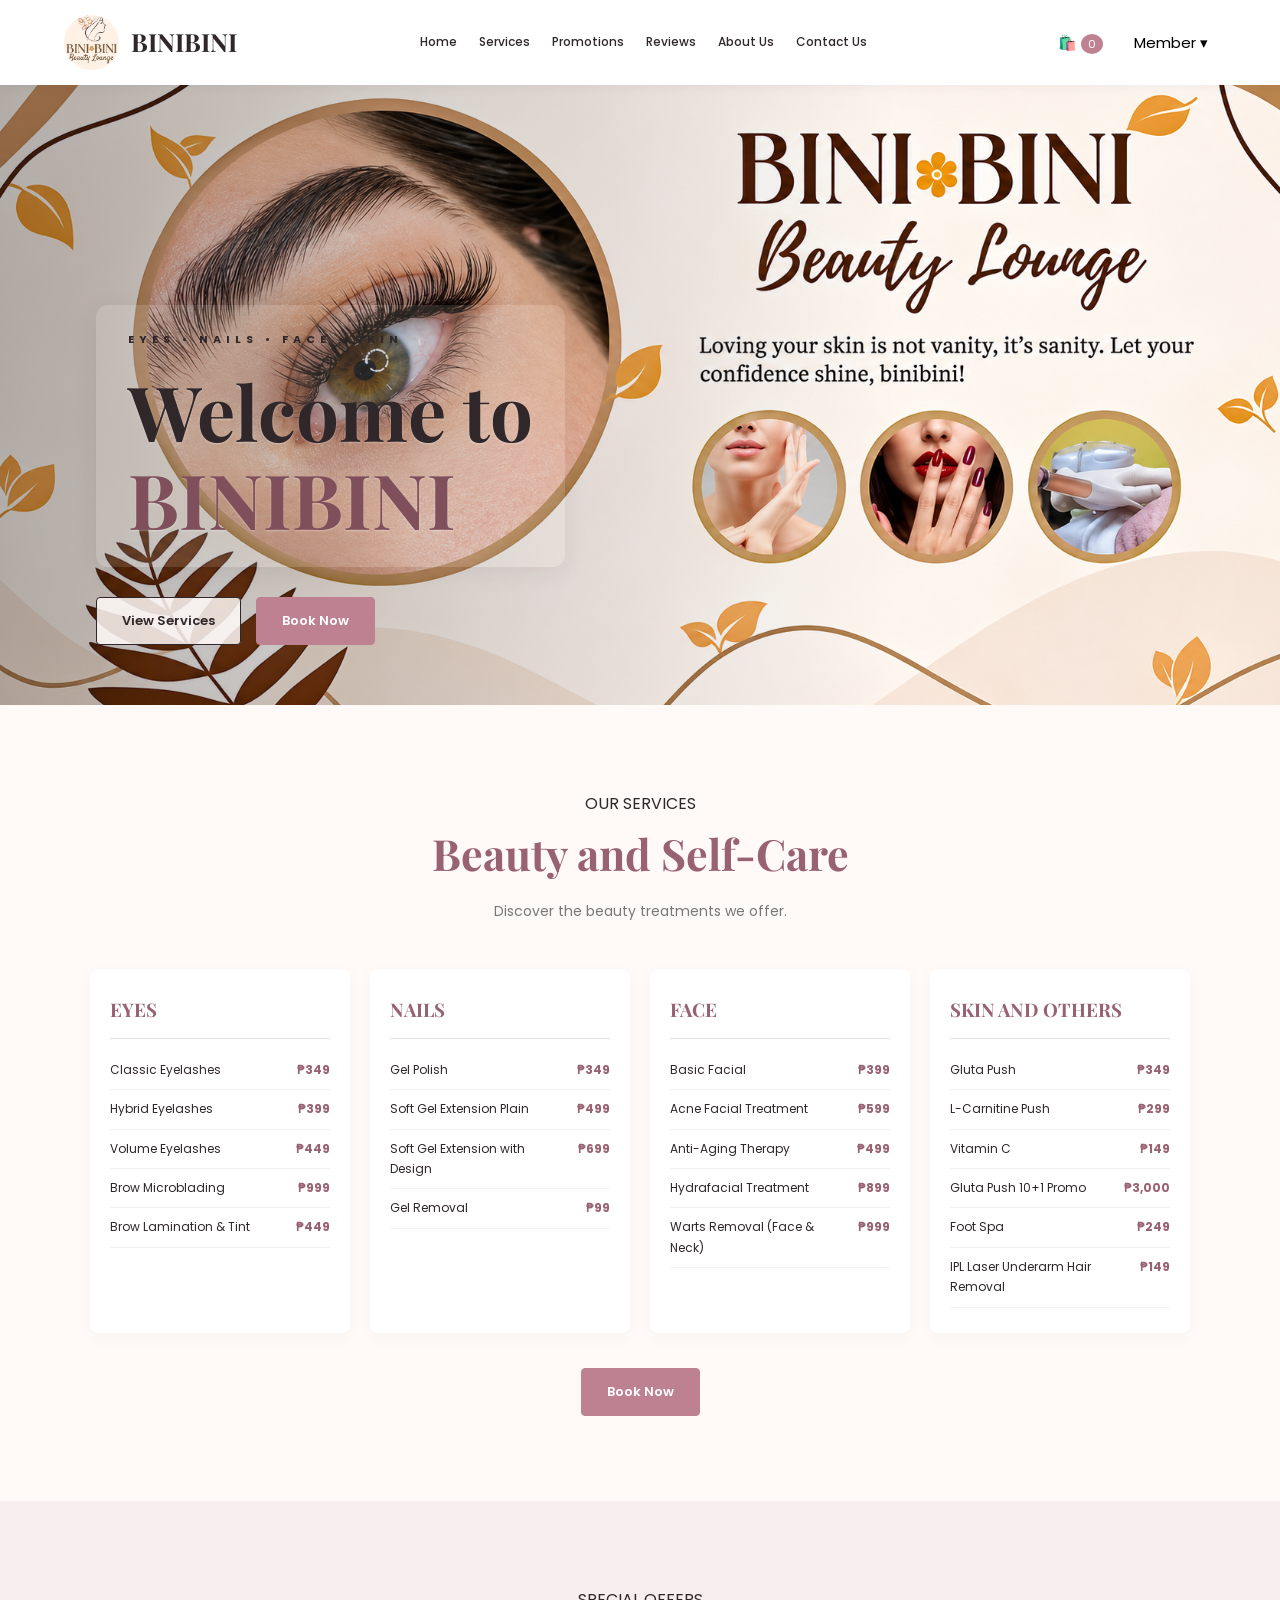
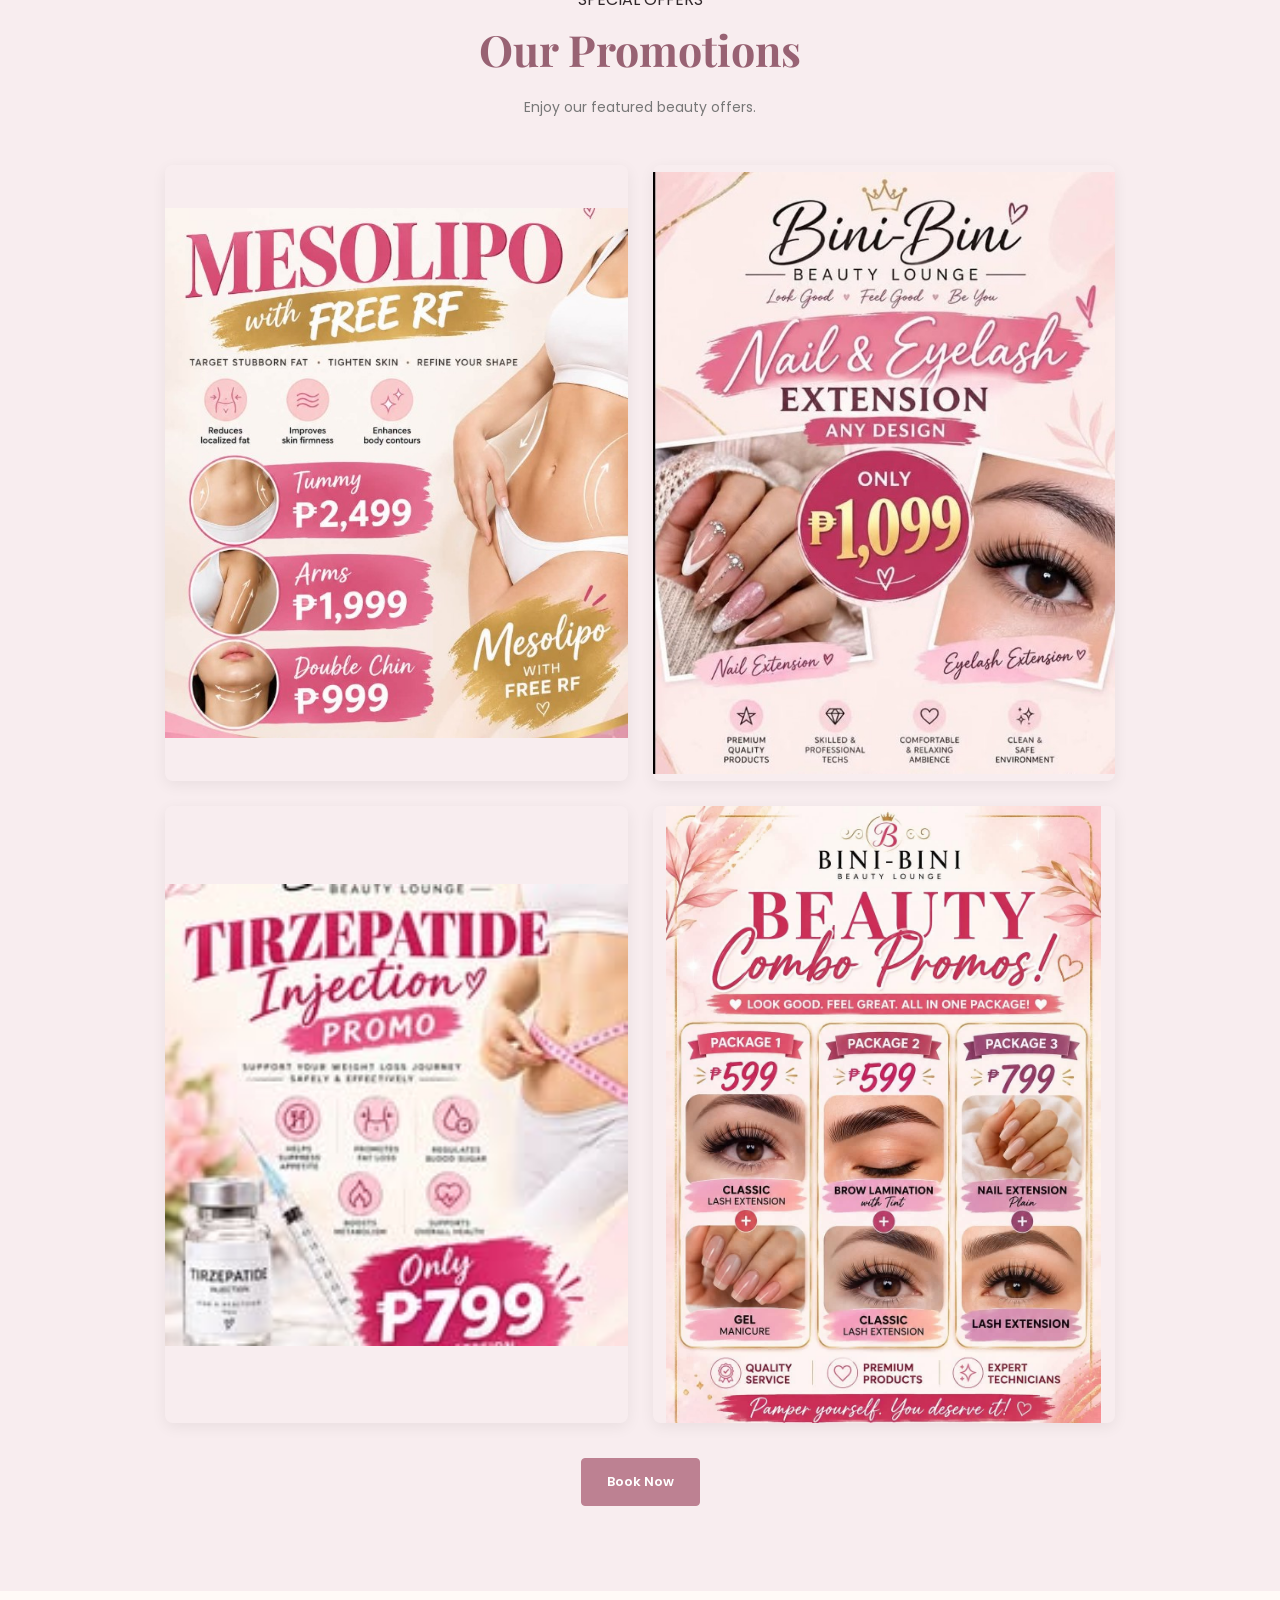
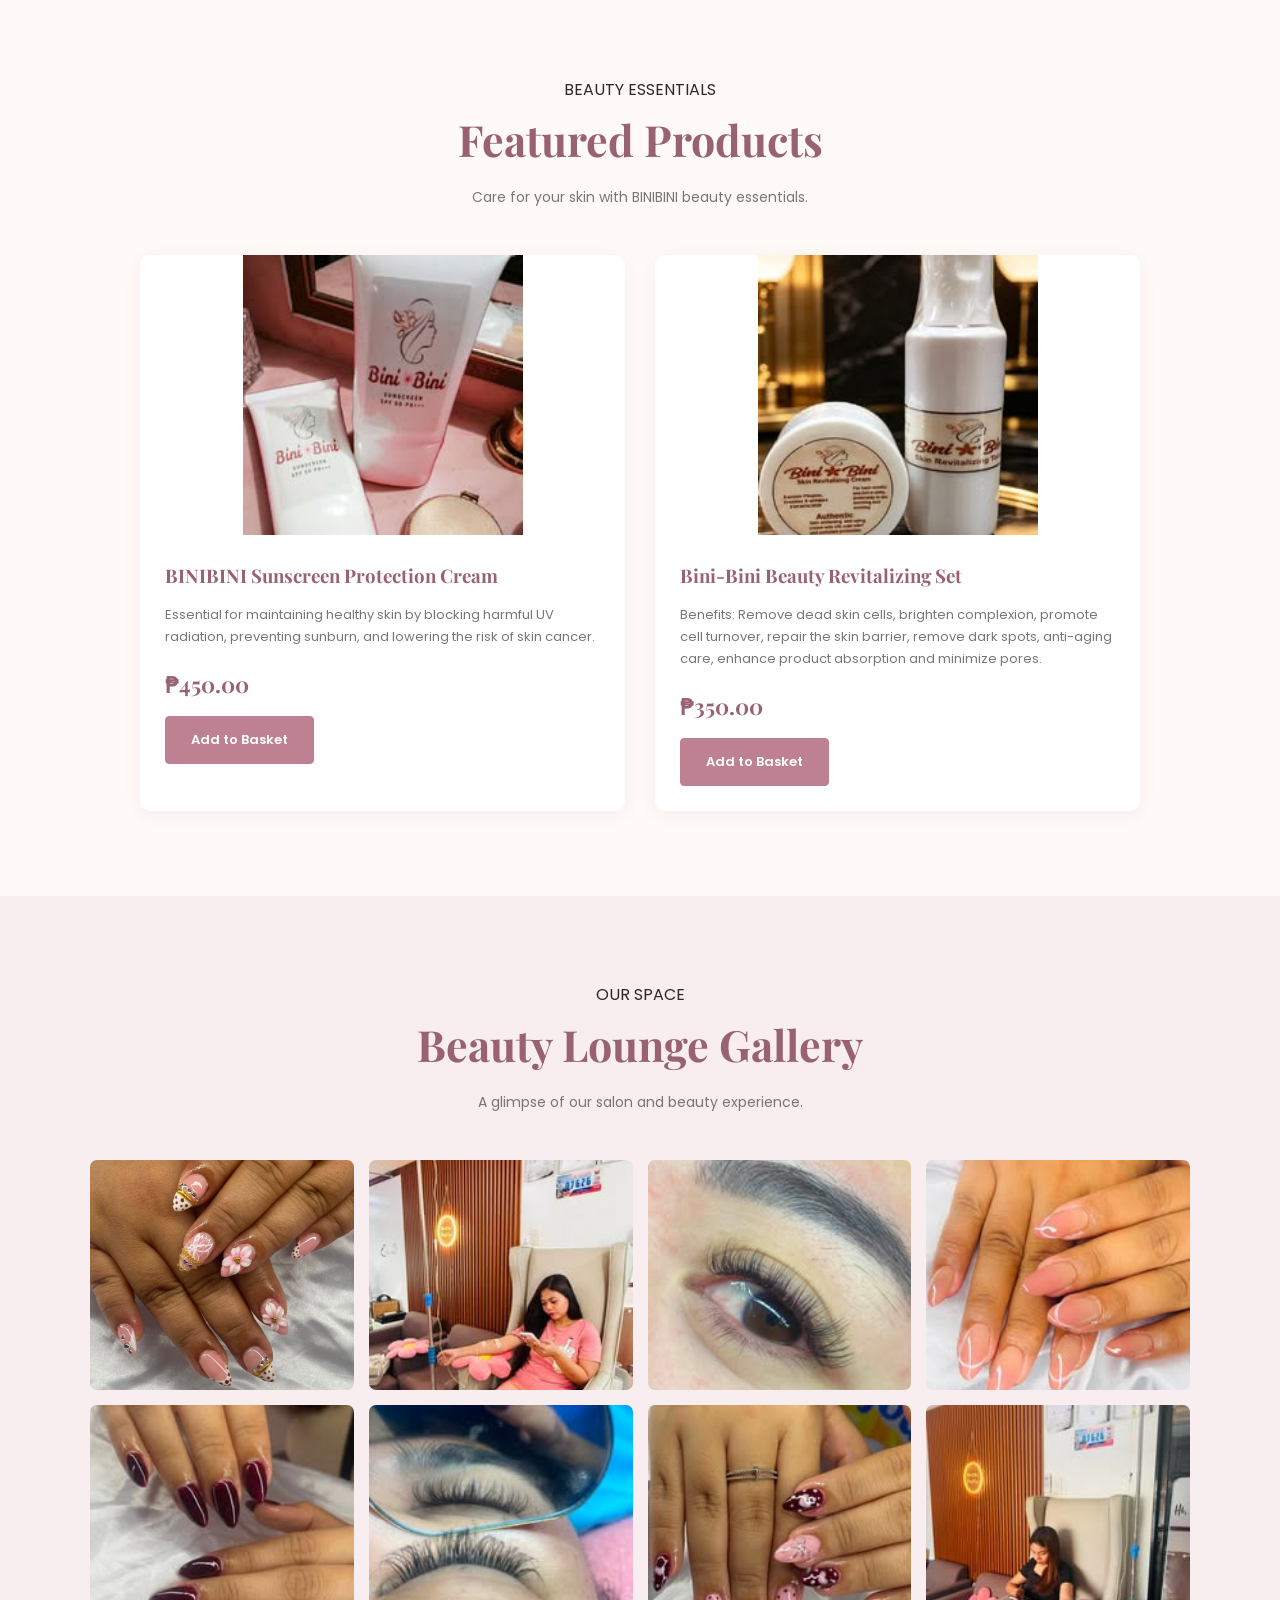
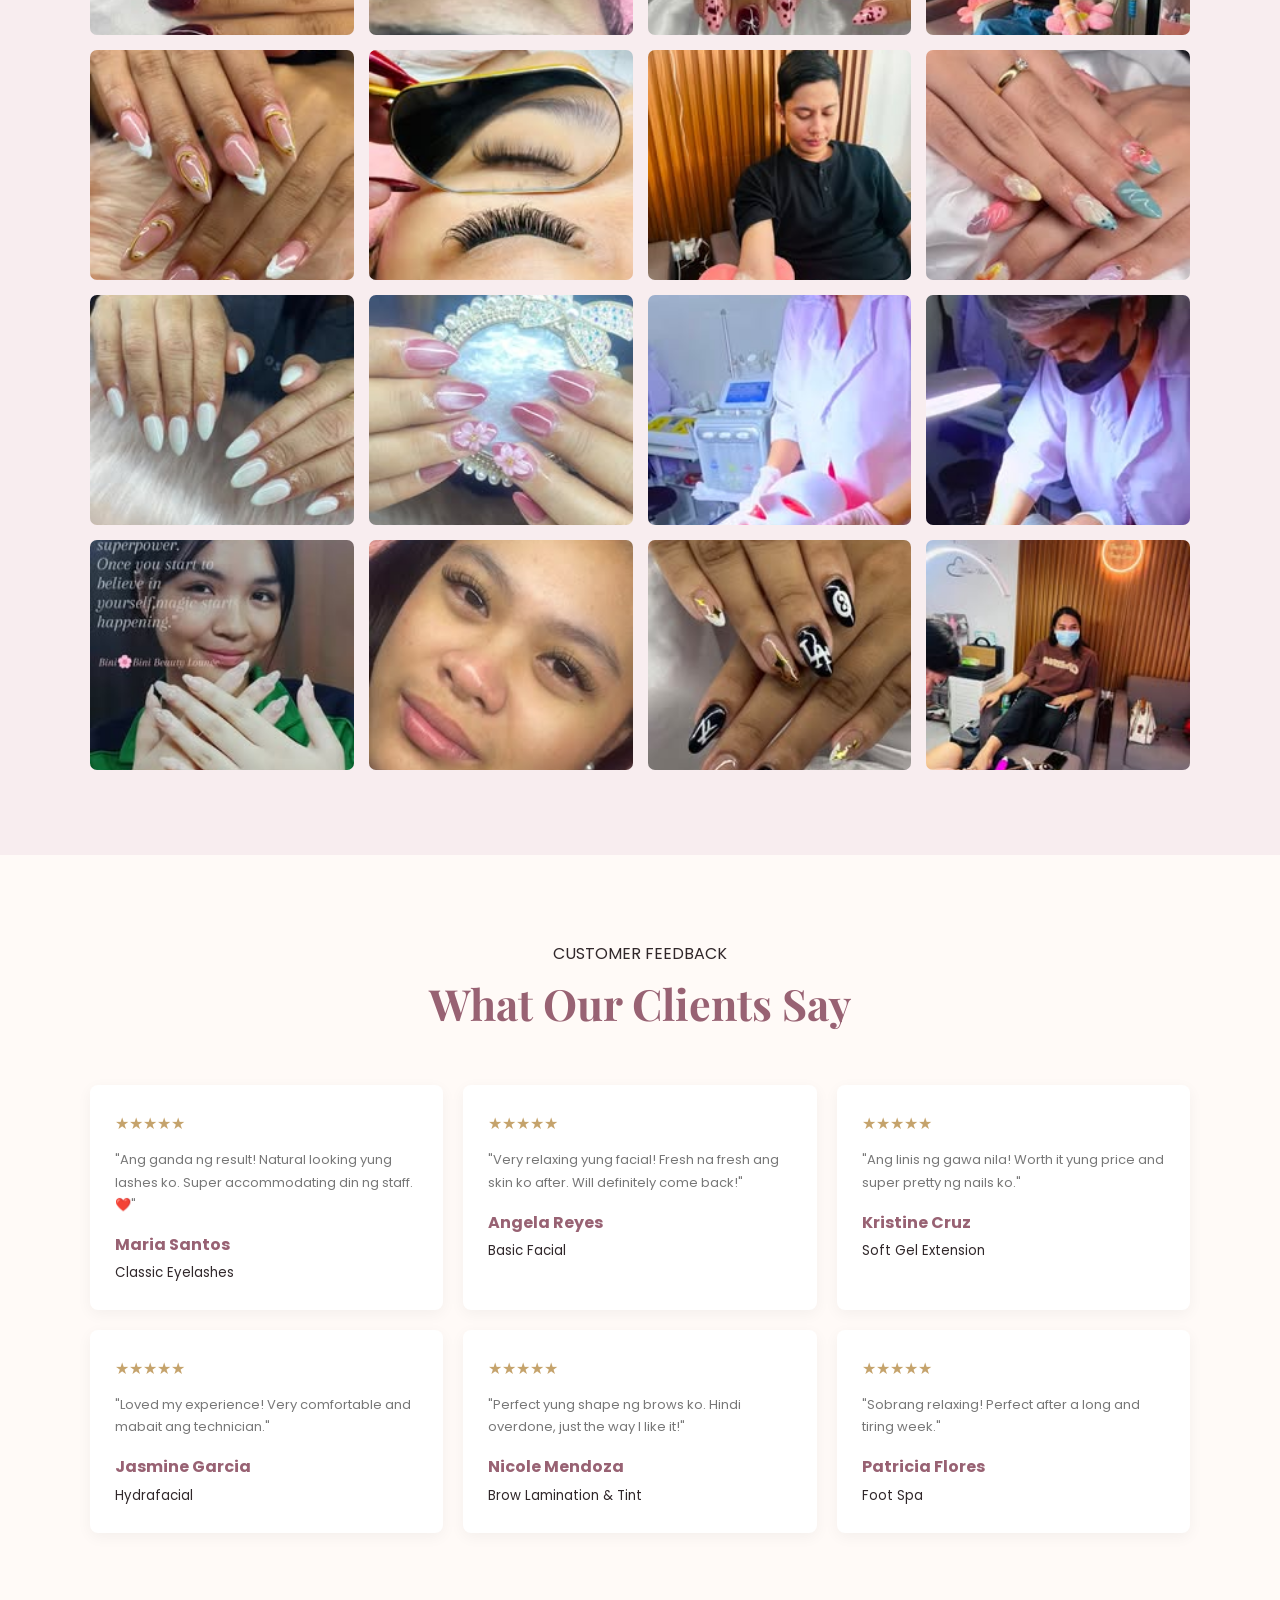
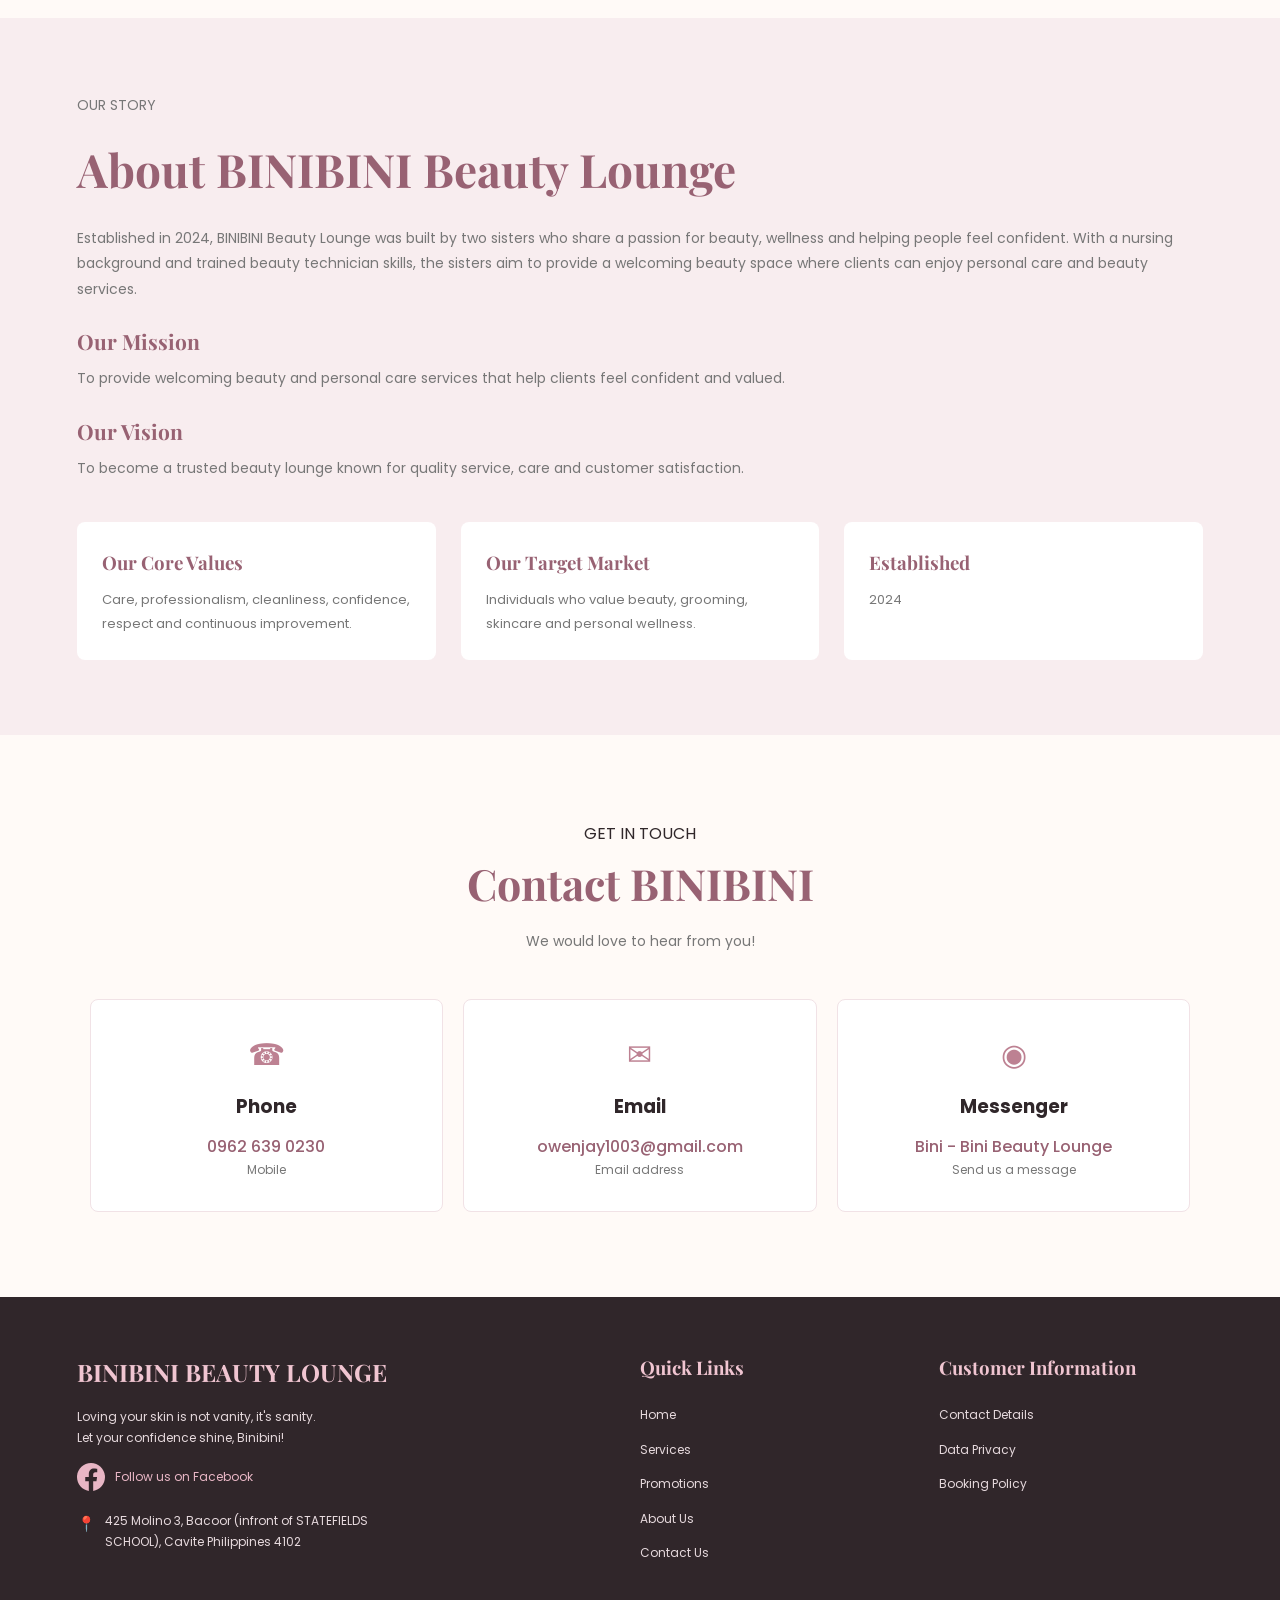
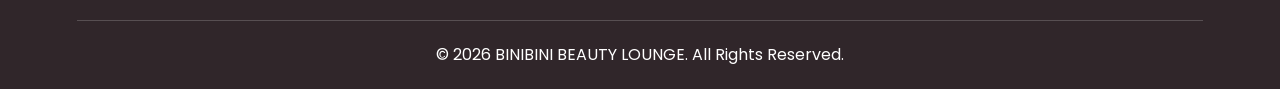
<file: index.html>
<!DOCTYPE html>
<html lang="en">
<head>
    <meta charset="UTF-8">
    <meta name="viewport" content="width=device-width, initial-scale=1.0">
    <title>BINIBINI BEAUTY LOUNGE</title>
    <link rel="stylesheet" href="style.css">
    <link href="https://fonts.googleapis.com/css2?family=Playfair+Display:wght@400;500;600;700&family=Poppins:wght@300;400;500;600;700&display=swap" rel="stylesheet">
</head>
<body>

<!-- HEADER -->
<header class="header">
    <a href="#home" class="brand">
        <img src="bini-logo.png" alt="BINIBINI Logo">
        <span>BINIBINI</span>
    </a>

    <nav class="navbar" id="navbar">
        <a href="#home">Home</a>
        <a href="#services">Services</a>
        <a href="#promotions">Promotions</a>
        <a href="#reviews">Reviews</a>
        <a href="#about">About Us</a>
        <a href="#contact">Contact Us</a>
    </nav>

    <div class="header-actions">
        <button class="icon-button" onclick="toggleCart()" aria-label="Shopping basket">
            🛍️ <span id="cart-count">0</span>
        </button>

        <div class="member-menu">
    <button class="member-button" onclick="toggleMember()">Member ▾</button>

    <div class="dropdown" id="member-dropdown">

        <button id="login-option" onclick="openLogin()">
            Log In
        </button>

        <button id="history-option" onclick="openMemberHistory()" style="display:none;">
            📋 My History
        </button>

        <button id="logout-option" onclick="logout()">
            Log Out
        </button>

    </div>
</div>
    </div>

    <button class="menu-toggle" onclick="toggleMenu()">☰</button>
</header>


<!-- HERO SECTION -->
<section class="hero" id="home">

    <div class="hero-content">

        <div class="hero-intro">
            <p class="eyebrow">EYES • NAILS • FACE • SKIN</p>

            <h1>
                Welcome to<br>
                <span>BINIBINI</span>
            </h1>
        </div>

        <div class="hero-buttons">
            <a href="#services" class="btn btn-outline">
                View Services
            </a>

            <button class="btn btn-primary" onclick="goToBooking()">
                Book Now
            </button>
        </div>

    </div>

</section>


<!-- SERVICES -->
<section class="section" id="services">
    <div class="section-heading">
        <p class="eyebrow">OUR SERVICES</p>
        <h2>Beauty and Self-Care</h2>
        <p>Discover the beauty treatments we offer.</p>
    </div>

    <div id="services-container" class="service-grid"></div>

    <div class="center">
        <button class="btn btn-primary" onclick="goToBooking()">Book Now</button>
    </div>
</section>

<!-- PROMOTIONS -->
<section class="section soft-bg" id="promotions">
    <div class="section-heading">
        <p class="eyebrow">SPECIAL OFFERS</p>
        <h2 id="promo-title">
    Our Promotions
</h2>

<p id="promo-description">
    Enjoy our featured beauty offers.
</p>
    </div>

    <div class="promo-grid">
        <img src="promo-1.jpg" alt="Promotion 1">
        <img src="promo-2.jpg" alt="Promotion 2">
        <img src="promo-3.jpg" alt="Promotion 3">
        <img src="promo-4.jpg" alt="Promotion 4">
    </div>

    <div class="center">
        <button class="btn btn-primary" onclick="goToBooking()">Book Now</button>
    </div>
</section>

<!-- FEATURED PRODUCTS -->
<section class="section" id="products">
    <div class="section-heading">
        <p class="eyebrow">BEAUTY ESSENTIALS</p>
        <h2>Featured Products</h2>
        <p>Care for your skin with BINIBINI beauty essentials.</p>
    </div>

    <div class="product-grid">
        <article class="product-card">
            <img src="product-1.jpg" alt="BINIBINI Sunscreen">
            <div class="product-info">
                <h3>BINIBINI Sunscreen Protection Cream</h3>
                <p>Essential for maintaining healthy skin by blocking harmful UV radiation, preventing sunburn, and lowering the risk of skin cancer.</p>
                <h3 class="price">₱450.00</h3>
                <button class="btn btn-primary" onclick="addToCart('p1')">Add to Basket</button>
            </div>
        </article>

        <article class="product-card">
            <img src="product-2.jpg" alt="BINIBINI Revitalizing Set">
            <div class="product-info">
                <h3>Bini-Bini Beauty Revitalizing Set</h3>
                <p>Benefits: Remove dead skin cells, brighten complexion, promote cell turnover, repair the skin barrier, remove dark spots, anti-aging care, enhance product absorption and minimize pores.</p>
                <h3 class="price">₱350.00</h3>
                <button class="btn btn-primary" onclick="addToCart('p2')">Add to Basket</button>
            </div>
        </article>
    </div>
</section>

<!-- GALLERY -->
<section class="section soft-bg" id="gallery">
    <div class="section-heading">
        <p class="eyebrow">OUR SPACE</p>
        <h2>Beauty Lounge Gallery</h2>
        <p>A glimpse of our salon and beauty experience.</p>
    </div>
    <div class="gallery-grid" id="gallery-grid"></div>
</section>

<!-- REVIEWS -->
<section class="section" id="reviews">
    <div class="section-heading">
        <p class="eyebrow">CUSTOMER FEEDBACK</p>
        <h2>What Our Clients Say</h2>
    </div>
    <div class="review-grid" id="reviews-container"></div>
    
</section>

<!-- ABOUT -->
<section class="section soft-bg" id="about">
<div class="about-layout">
    <div class="about-text">
        <p class="eyebrow">OUR STORY</p>
        <h2>About BINIBINI Beauty Lounge</h2>

        <p id="about-description">
    Established in 2024, BINIBINI Beauty Lounge was built by two sisters who share a passion for beauty, wellness and helping people feel confident.

    With a nursing background and trained beauty technician skills, the sisters aim to provide a welcoming beauty space where clients can enjoy personal care and beauty services.
</p>

        <h3>Our Mission</h3>
        <p>To provide welcoming beauty and personal care services that help clients feel confident and valued.</p>

        <h3>Our Vision</h3>
        <p>To become a trusted beauty lounge known for quality service, care and customer satisfaction.</p>
    </div>
</div>

    <div class="values-grid">
        <article><h3>Our Core Values</h3><p>Care, professionalism, cleanliness, confidence, respect and continuous improvement.</p></article>
        <article><h3>Our Target Market</h3><p>Individuals who value beauty, grooming, skincare and personal wellness.</p></article>
        <article><h3>Established</h3><p>2024</p></article>
    </div>
</section>

<!-- CONTACT -->
<section class="section" id="contact">
    <div class="section-heading">
        <p class="eyebrow">GET IN TOUCH</p>
        <h2>Contact BINIBINI</h2>
        <p>We would love to hear from you!</p>
    </div>

    <div class="contact-grid">
        <article class="contact-card">
            <span>☎</span>
            <h3>Phone</h3>
           <a id="contact-phone" href="tel:09626390230">
    0962 639 0230
</a>
            <p>Mobile</p>
        </article>

        <article class="contact-card">
            <span>✉</span>
            <h3>Email</h3>
            <a id="contact-email"
   href="mailto:owenjay1003@gmail.com">
    owenjay1003@gmail.com
</a>
            <p>Email address</p>
        </article>

        <article class="contact-card">
            <span>◉</span>
            <h3>Messenger</h3>
            <a href="https://www.facebook.com/messages/t/61583916377340/" target="_blank">Bini - Bini Beauty Lounge</a>
            <p>Send us a message</p>
        </article>
    </div>
</section>



<!-- FOOTER SECTION -->
<footer class="footer">

    <!-- LEFT COLUMN: BRAND, FACEBOOK AND ADDRESS -->
    <div class="footer-brand">
        <h2>BINIBINI BEAUTY LOUNGE</h2>

        <p>Loving your skin is not vanity, it's sanity.</p>
        <p>Let your confidence shine, Binibini!</p>

        <a href="https://www.facebook.com/profile.php?id=61565244151210"
           target="_blank"
           rel="noopener noreferrer"
           class="footer-facebook">

            <svg viewBox="0 0 24 24" width="28" height="28"
                 fill="currentColor">
                <path d="M24 12.073C24 5.405 18.627 0 12 0S0 5.405 0 12.073C0 18.1 4.388 23.094 10.125 24v-8.437H7.078v-3.49h3.047V9.413c0-3.025 1.792-4.697 4.533-4.697 1.312 0 2.686.236 2.686.236v2.973h-1.513c-1.49 0-1.956.93-1.956 1.885v2.263h3.328l-.532 3.49h-2.796V24C19.612 23.094 24 18.1 24 12.073Z"/>
            </svg>

            <span>Follow us on Facebook</span>
        </a>

        <!-- ADDRESS MUST BE INSIDE FOOTER-BRAND -->
        <div class="footer-address">
    <span>📍</span>
    <p>425 Molino 3, Bacoor (infront of STATEFIELDS SCHOOL), Cavite Philippines 4102</p>
</div>
    </div>

    <!-- MIDDLE COLUMN: QUICK LINKS -->
    <div class="footer-links">
        <h3>Quick Links</h3>
        <a href="#home">Home</a>
        <a href="#services">Services</a>
        <a href="#promotions">Promotions</a>
        <a href="#about">About Us</a>
        <a href="#contact">Contact Us</a>
    </div>

    <!-- RIGHT COLUMN: CUSTOMER INFORMATION -->
    <div class="footer-links">
        <h3>Customer Information</h3>
        <a href="#contact">Contact Details</a>
        <a href="#" onclick="showPrivacy(); return false;">Data Privacy</a>
        <a href="#" onclick="showPolicy(); return false;">Booking Policy</a>
    </div>

    <div class="copyright">
        © 2026 BINIBINI BEAUTY LOUNGE. All Rights Reserved.
    </div>

</footer>


 
 

<!-- SHOPPING CART -->
<div class="overlay" id="cart-overlay" onclick="closeCart()"></div>

<aside class="side-panel" id="cart-panel">

    <button class="close-btn" onclick="closeCart()">×</button>

    <h2>My Basket</h2>

    <div id="cart-items"></div>

    <h3 id="cart-total">Total: ₱0.00</h3>

    <!-- MY APPOINTMENT -->
    <a href="my-appointment.html" class="basket-appointment">
        📅 My Appointment
    </a>

    <button class="btn btn-primary full" onclick="checkout()">
        Checkout
    </button>

</aside>

<!-- LOGIN MODAL -->
<div class="modal" id="login-modal">
    <div class="modal-box">
        <button class="close-btn" onclick="closeModal('login-modal')">×</button>
        <h2>Member Login</h2>
        <p>Welcome back to BINIBINI!</p>
        <form id="login-form">
            <label>Email</label>
            <input type="email" id="login-email" required>
            <label>Password</label>
            <input type="password" id="login-password" required>
            <button class="btn btn-primary full">Log In</button>
        </form>
        <p class="demo-note">Demo account: client@binibini.com<br>Password: Bini123!</p>
        <p>New customer? <a href="#" onclick="openSignup()">Create an account</a></p>
    </div>
</div>

<!-- SIGN UP MODAL -->
<div class="modal" id="signup-modal">
    <div class="modal-box">
        <button class="close-btn" onclick="closeModal('signup-modal')">×</button>
        <h2>Create Account</h2>
        <form id="signup-form">
            <label>Full Name</label>
            <input id="signup-name" required>
            <label>Contact Number</label>
            <input id="signup-contact" type="tel" required>
            <label>Delivery Address</label>
            <textarea id="signup-address" required></textarea>
            <label>Email</label>
            <input id="signup-email" type="email" required>
            <label>Password</label>
            <input id="signup-password" type="password" minlength="6" required>
            <button class="btn btn-primary full">Sign Up</button>
        </form>
    </div>
</div>

<!-- CHECKOUT MODAL -->
<div class="modal" id="checkout-modal">
    <div class="modal-box">
        <button class="close-btn" onclick="closeModal('checkout-modal')">×</button>
        <h2>Checkout</h2>
        <div id="checkout-summary"></div>
        <form id="checkout-form">
            <label>Order Type</label>
            <select id="delivery-type" required>
                <option value="pickup">Pick up at the salon</option>
                <option value="delivery">Delivery</option>
            </select>
            <label>Payment Method</label>
            <select id="payment-method" required>
                <option value="cash">Cash (salon pickup only)</option>
                <option value="qr">QR payment (delivery)</option>
            </select>
            <div id="qr-area" class="hidden">
                <p>DEMO QR CODE — NOT FOR REAL PAYMENT</p>
                <div class="fake-qr">BINIBINI<br>DEMO QR<br>NOT PAYABLE</div>
            </div>
            <label>Payment Reference Number</label>
            <input id="payment-reference" placeholder="Enter demo reference number" required>
            <button class="btn btn-primary full">Complete Demo Purchase</button>
        </form>
    </div>
</div>

<!-- INFORMATION MODAL -->
<div class="modal" id="info-modal">
    <div class="modal-box">
        <button class="close-btn" onclick="closeModal('info-modal')">×</button>
        <h2 id="info-title"></h2>
        <p id="info-content"></p>
    </div>
</div>

<script src="script.js"></script>
</body>
</html>
</file>
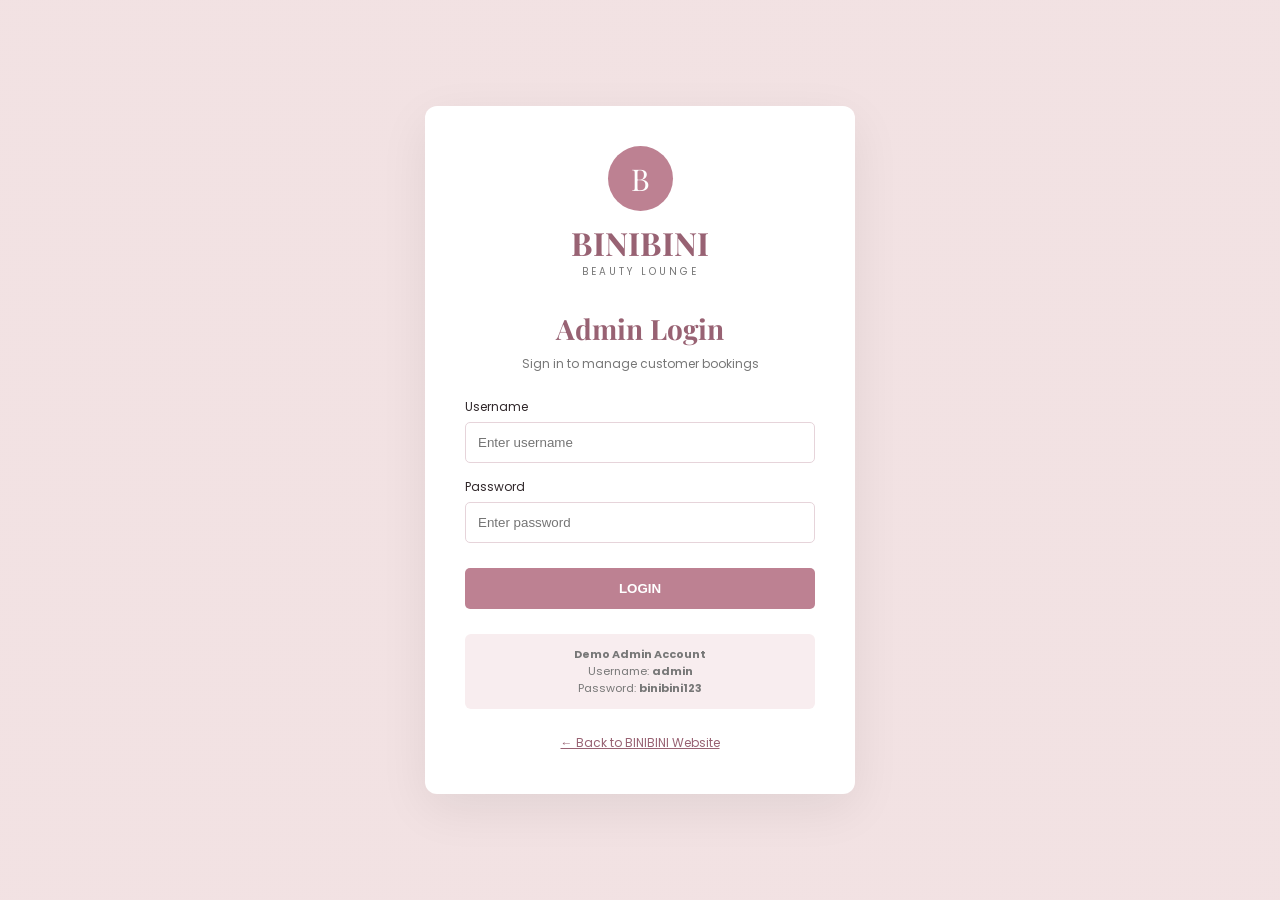
<file: admin-login.html>
<!DOCTYPE html>
<html lang="en">
<head>
    <meta charset="UTF-8">
    <meta name="viewport" content="width=device-width, initial-scale=1.0">
    <title>BINIBINI Admin Login</title>

    <link rel="stylesheet" href="admin.css">

    <link href="https://fonts.googleapis.com/css2?family=Playfair+Display:wght@500;600;700&family=Poppins:wght@300;400;500;600&display=swap" rel="stylesheet">
</head>

<body class="login-page">

    <div class="login-container">

        <div class="login-card">

            <div class="admin-logo">
                <div class="logo-circle">B</div>
                <h1>BINIBINI</h1>
                <p>BEAUTY LOUNGE</p>
            </div>

            <h2>Admin Login</h2>

            <p class="login-subtitle">
                Sign in to manage customer bookings
            </p>

            <form id="admin-login-form">

                <label>Username</label>
                <input
                    type="text"
                    id="admin-username"
                    placeholder="Enter username"
                    required
                >

                <label>Password</label>
                <input
                    type="password"
                    id="admin-password"
                    placeholder="Enter password"
                    required
                >

                <button type="submit" class="admin-login-btn">
                    LOGIN
                </button>

            </form>

            <p id="login-error" class="login-error"></p>

            <div class="demo-account">
                <strong>Demo Admin Account</strong>
                <br>
                Username: <b>admin</b>
                <br>
                Password: <b>binibini123</b>
            </div>

            <a href="index.html" class="back-link">
                ← Back to BINIBINI Website
            </a>

        </div>

    </div>

    <script src="admin.js"></script>

</body>
</html>
</file>
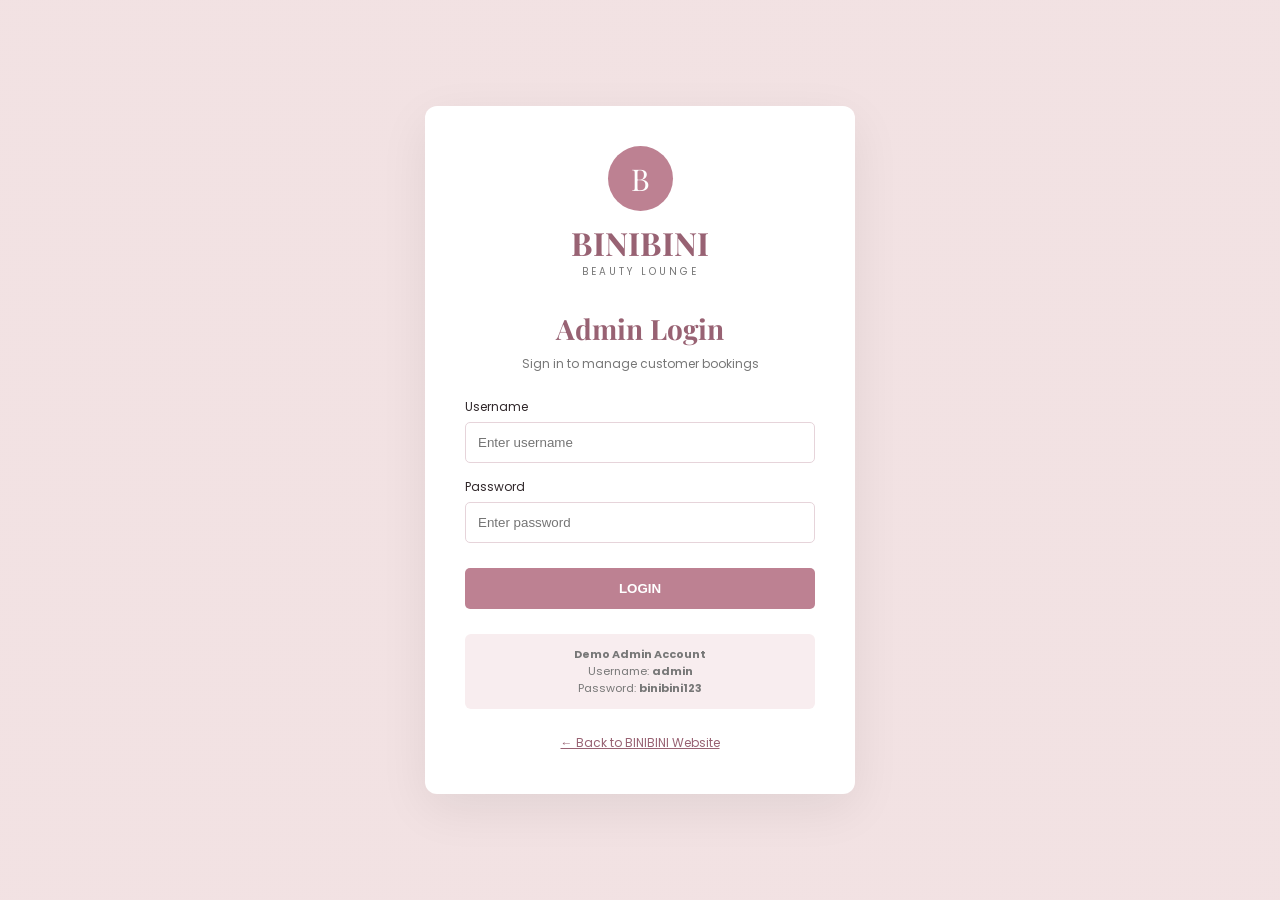
<file: admin.html>
<!DOCTYPE html>
<html lang="en">

<head>

    <meta charset="UTF-8">

    <meta name="viewport" content="width=device-width, initial-scale=1.0">

    <title>BINIBINI Admin Dashboard</title>

    <link rel="stylesheet" href="admin.css">

    <link href="https://fonts.googleapis.com/css2?family=Playfair+Display:wght@500;600;700&family=Poppins:wght@300;400;500;600&display=swap" rel="stylesheet">

</head>

<body>

<!-- SIDEBAR -->

<aside class="sidebar">

    <div class="sidebar-brand">

        <div class="logo-circle">B</div>

        <div>
            <h2>BINIBINI</h2>
            <span>ADMIN PANEL</span>
        </div>

    </div>


    <nav>

    <a href="#dashboard" class="active">
        📊 Dashboard
    </a>

    <a href="#bookings"
       onclick="document.getElementById('bookings').scrollIntoView({ behavior: 'smooth' });">
        📅 Bookings
    </a>

    <a href="#inventory"
   onclick="document.getElementById('inventory').scrollIntoView({ behavior: 'smooth' });">
    📦 Inventory
</a>

    <a href="#website-content"
       onclick="document.getElementById('website-content').scrollIntoView({ behavior: 'smooth' });">
        ✏️ Website Content
    </a>

    <a href="https://eve27offcial-svg.github.io/bini-bini-beauty/">
        🌸 View Website
    </a>

</nav>


    <button class="logout-btn" onclick="adminLogout()">
        Log Out
    </button>

</aside>


<!-- MAIN -->

<main class="admin-main">

    <!-- TOP BAR -->

    <header class="admin-header">

        <div>

            <p class="eyebrow">BINIBINI BEAUTY LOUNGE</p>

            <h1>Admin Dashboard</h1>

        </div>

        <div class="admin-user">
            👤 Administrator
        </div>

    </header>


    <!-- DASHBOARD -->

    <section id="dashboard">

        <div class="welcome-box">

            <div>

                <h2>Welcome, Administrator</h2>

                <p>
                    Manage and monitor BINIBINI customer appointments.
                </p>

            </div>

        </div>


        <!-- STATISTICS -->

        <div class="stats-grid">

            <div class="stat-card">

                <span class="stat-icon">📅</span>

                <div>
                    <p>Total Bookings</p>
                    <h2 id="total-bookings">0</h2>
                </div>

            </div>


            <div class="stat-card">

                <span class="stat-icon">⏳</span>

                <div>
                    <p>Pending</p>
                    <h2 id="pending-bookings">0</h2>
                </div>

            </div>


            <div class="stat-card">

                <span class="stat-icon">✓</span>

                <div>
                    <p>Confirmed</p>
                    <h2 id="confirmed-bookings">0</h2>
                </div>

            </div>


            <div class="stat-card">

                <span class="stat-icon">✕</span>

                <div>
                    <p>Cancelled</p>
                    <h2 id="cancelled-bookings">0</h2>
                </div>

            </div>

        </div>

    </section>

 <!-- APPOINTMENT CALENDAR -->

    <section class="calendar-section">

        <div class="calendar-header">

            <div>

                <p class="eyebrow">
                    BOOKING SCHEDULE
                </p>

                <h2>
                    Appointment Calendar
                </h2>

            </div>


            <div class="calendar-controls">

                <button
                    type="button"
                    id="calendar-prev">
                    ‹
                </button>


                <h3 id="calendar-month-year">
                    November 2026
                </h3>


                <button
                    type="button"
                    id="calendar-next">
                    ›
                </button>

            </div>

        </div>


        <!-- DAYS OF THE WEEK -->

        <div class="calendar-weekdays">

            <div>Sun</div>
            <div>Mon</div>
            <div>Tue</div>
            <div>Wed</div>
            <div>Thu</div>
            <div>Fri</div>
            <div>Sat</div>

        </div>


        <!-- CALENDAR -->

        <div
            id="admin-calendar"
            class="admin-calendar">
        </div>


        <!-- CALENDAR LEGEND -->

        <div class="calendar-legend">

            <span>
                <span class="legend-dot pending-dot"></span>
                Pending
            </span>

            <span>
                <span class="legend-dot confirmed-dot"></span>
                Confirmed
            </span>

            <span>
                <span class="legend-dot cancelled-dot"></span>
                Cancelled
            </span>

        </div>


        <!-- SELECTED DATE APPOINTMENTS -->

        <div
            id="calendar-appointments"
            class="calendar-appointments">

            <p>
                Select a date to view appointments.
            </p>

        </div>

    </section>

    <!-- BOOKINGS -->

    <section id="bookings" class="booking-section">

        <div class="section-title">

            <div>

                <p class="eyebrow">APPOINTMENT MANAGEMENT</p>

                <h2>Customer Bookings</h2>

            </div>

        </div>


        <!-- SEARCH + FILTER -->

        <div class="booking-controls">

            <input
                type="text"
                id="search-bookings"
                placeholder="Search customer or service..."
                oninput="renderBookings()"
            >


            <select
                id="status-filter"
                onchange="renderBookings()"
            >

                <option value="all">
                    All Status
                </option>

                <option value="Pending">
                    Pending
                </option>

                <option value="Confirmed">
                    Confirmed
                </option>

                <option value="Cancelled">
                    Cancelled
                </option>

            </select>

        </div>


        <!-- BOOKING TABLE -->

        <div class="table-container">

            <table>

                <thead>

                    <tr>

                        <th>Customer</th>

                        <th>Contact</th>

                        <th>Service</th>

                        <th>Date</th>

                        <th>Time</th>

                        <th>Status</th>

                        <th>Actions</th>

                    </tr>

                </thead>


                <tbody id="booking-table-body">

                </tbody>

            </table>

        </div>


        <div id="no-bookings" class="no-bookings">

            No bookings found.

        </div>

    </section>
<!-- WEBSITE CONTENT MANAGEMENT -->
<!-- ==========================================
     INVENTORY MANAGEMENT
========================================== -->

<section id="inventory" class="inventory-section">

    <div class="section-title">

        <div>

            <p class="eyebrow">
                PRODUCT MANAGEMENT
            </p>

            <h2>
                Inventory
            </h2>

            <p>
                Manage the stock available for BINIBINI featured products.
            </p>

        </div>

    </div>


    <div class="inventory-grid">


        <!-- PRODUCT 1 -->

        <div class="inventory-card">

            <div class="inventory-image">

                <img
                    src="product-1.jpg"
                    alt="BINIBINI Sunscreen Protection Cream">

            </div>


            <div class="inventory-info">

                <p class="inventory-category">
                    FEATURED PRODUCT
                </p>

                <h3>
                    BINIBINI Sunscreen Protection Cream
                </h3>

                <p class="inventory-price">
                    ₱450.00
                </p>


                <div class="stock-row">

                    <span>
                        Current Stock
                    </span>

                    <strong id="admin-stock-p1">
                        0
                    </strong>

                </div>


                <label for="stock-input-p1">
                    Update Stock
                </label>

                <input
                    type="number"
                    id="stock-input-p1"
                    min="0"
                    placeholder="Enter stock quantity"
                >


                <button
                    type="button"
                    class="inventory-save-btn"
                    onclick="updateProductStock('p1')">

                    Save Stock

                </button>


                <p
                    id="inventory-message-p1"
                    class="inventory-message">
                </p>

            </div>

        </div>



        <!-- PRODUCT 2 -->

        <div class="inventory-card">

            <div class="inventory-image">

                <img
                    src="product-2.jpg"
                    alt="Bini-Bini Beauty Revitalizing Set">

            </div>


            <div class="inventory-info">

                <p class="inventory-category">
                    FEATURED PRODUCT
                </p>

                <h3>
                    Bini-Bini Beauty Revitalizing Set
                </h3>

                <p class="inventory-price">
                    ₱350.00
                </p>


                <div class="stock-row">

                    <span>
                        Current Stock
                    </span>

                    <strong id="admin-stock-p2">
                        0
                    </strong>

                </div>


                <label for="stock-input-p2">
                    Update Stock
                </label>

                <input
                    type="number"
                    id="stock-input-p2"
                    min="0"
                    placeholder="Enter stock quantity"
                >


                <button
                    type="button"
                    class="inventory-save-btn"
                    onclick="updateProductStock('p2')">

                    Save Stock

                </button>


                <p
                    id="inventory-message-p2"
                    class="inventory-message">
                </p>

            </div>

        </div>


    </div>

</section>

<section id="website-content" class="content-section">

    <div class="section-title">

        <div>

            <p class="eyebrow">
                WEBSITE MANAGEMENT
            </p>

            <h2>
                Website Content
            </h2>

            <p>
                Edit the information displayed on the BINIBINI website.
            </p>

        </div>

    </div>


    <!-- HOME / HERO -->

    <div class="content-card">

        <h3>
            🏠 Home / Hero Section
        </h3>

        <label>
            Hero Title
        </label>

        <input
            type="text"
            id="content-hero-title"
            placeholder="Enter hero title"
        >


        <label>
            Hero Description
        </label>

        <textarea
            id="content-hero-description"
            rows="4"
            placeholder="Enter hero description"
        ></textarea>

    </div>


    <!-- ABOUT US -->

    <div class="content-card">

        <h3>
            ℹ️ About Us
        </h3>

        <label>
            About Us Description
        </label>

        <textarea
            id="content-about"
            rows="6"
            placeholder="Enter About Us content"
        ></textarea>

    </div>


    <!-- CONTACT -->

    <div class="content-card">

        <h3>
            📞 Contact Information
        </h3>

        <label>
            Phone Number
        </label>

        <input
            type="text"
            id="content-phone"
            placeholder="Enter phone number"
        >


        <label>
            Email
        </label>

        <input
            type="email"
            id="content-email"
            placeholder="Enter email address"
        >


        <label>
            Address
        </label>

        <textarea
            id="content-address"
            rows="3"
            placeholder="Enter salon address"
        ></textarea>

    </div>


    <!-- PROMOTION -->

    <div class="content-card">

        <h3>
            🎁 Promotion
        </h3>

        <label>
            Promotion Title
        </label>

        <input
            type="text"
            id="content-promo-title"
            placeholder="Enter promotion title"
        >


        <label>
            Promotion Description
        </label>

        <textarea
            id="content-promo-description"
            rows="4"
            placeholder="Enter promotion details"
        ></textarea>

    </div>


    <!-- SAVE -->

    <div class="content-save-area">

        <button
            type="button"
            class="save-content-btn"
            onclick="saveWebsiteContent()">
            💾 Save Website Content
        </button>


        <button
            type="button"
            class="reset-content-btn"
            onclick="loadWebsiteContent()">
            ↻ Reset Changes
        </button>


        <p id="content-save-message"></p>

    </div>

</section>
</main>


<!-- EDIT BOOKING MODAL -->

<div class="admin-modal" id="edit-modal">

    <div class="admin-modal-box">

        <button
            class="modal-close"
            onclick="closeEditModal()">
            ×
        </button>

        <h2>Edit Booking</h2>

        <form id="edit-booking-form">

            <input type="hidden" id="edit-id">

            <label>Customer Name</label>

            <input
                type="text"
                id="edit-name"
                required
            >


            <label>Contact Number</label>

            <input
                type="text"
                id="edit-contact"
                required
            >


            <label>Service</label>

            <input
                type="text"
                id="edit-service"
                required
            >


            <label>Appointment Date</label>

            <input
                type="date"
                id="edit-date"
                required
            >


            <label>Appointment Time</label>

            <input
                type="time"
                id="edit-time"
                required
            >


            <label>Status</label>

            <select id="edit-status">

                <option value="Pending">
                    Pending
                </option>

                <option value="Confirmed">
                    Confirmed
                </option>

                <option value="Cancelled">
                    Cancelled
                </option>

            </select>


            <button type="submit" class="save-btn">
                Save Changes
            </button>

        </form>

    </div>

</div>


<script src="admin.js"></script>

</body>
</html>
</file>
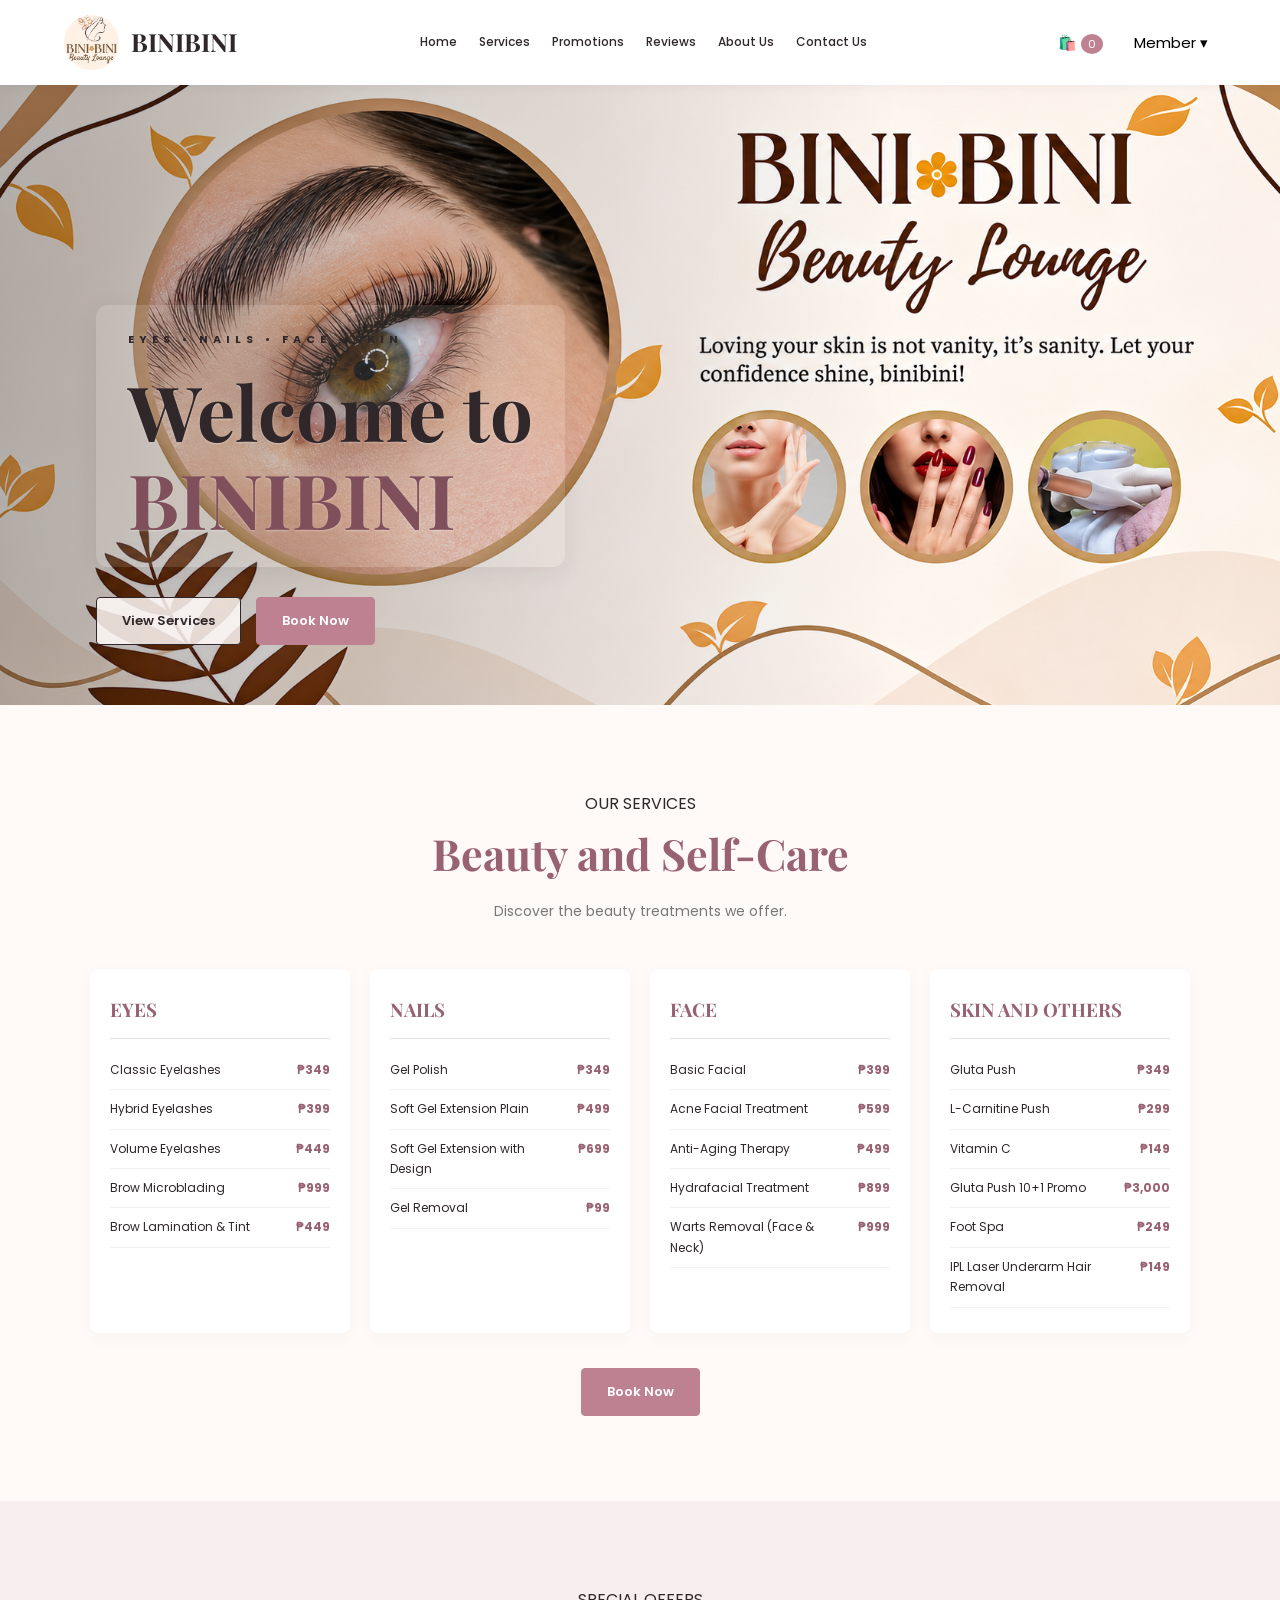
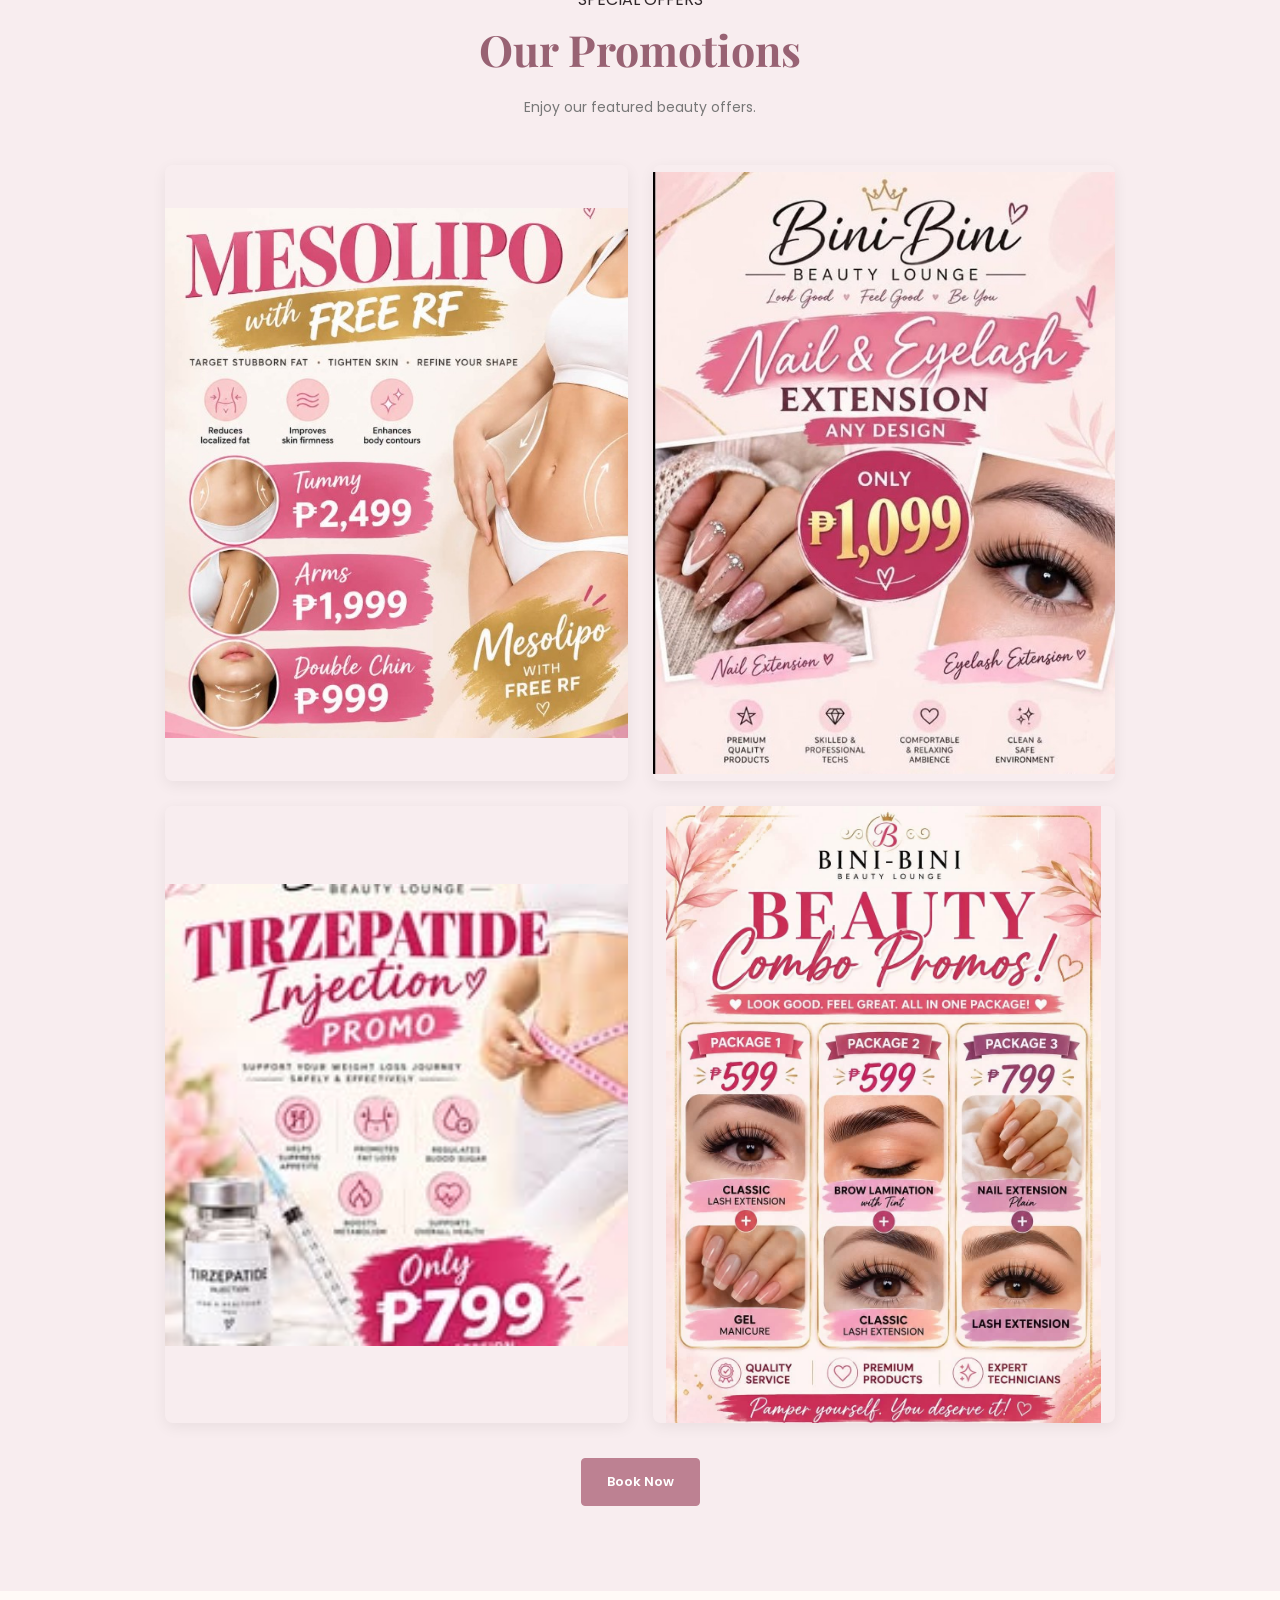
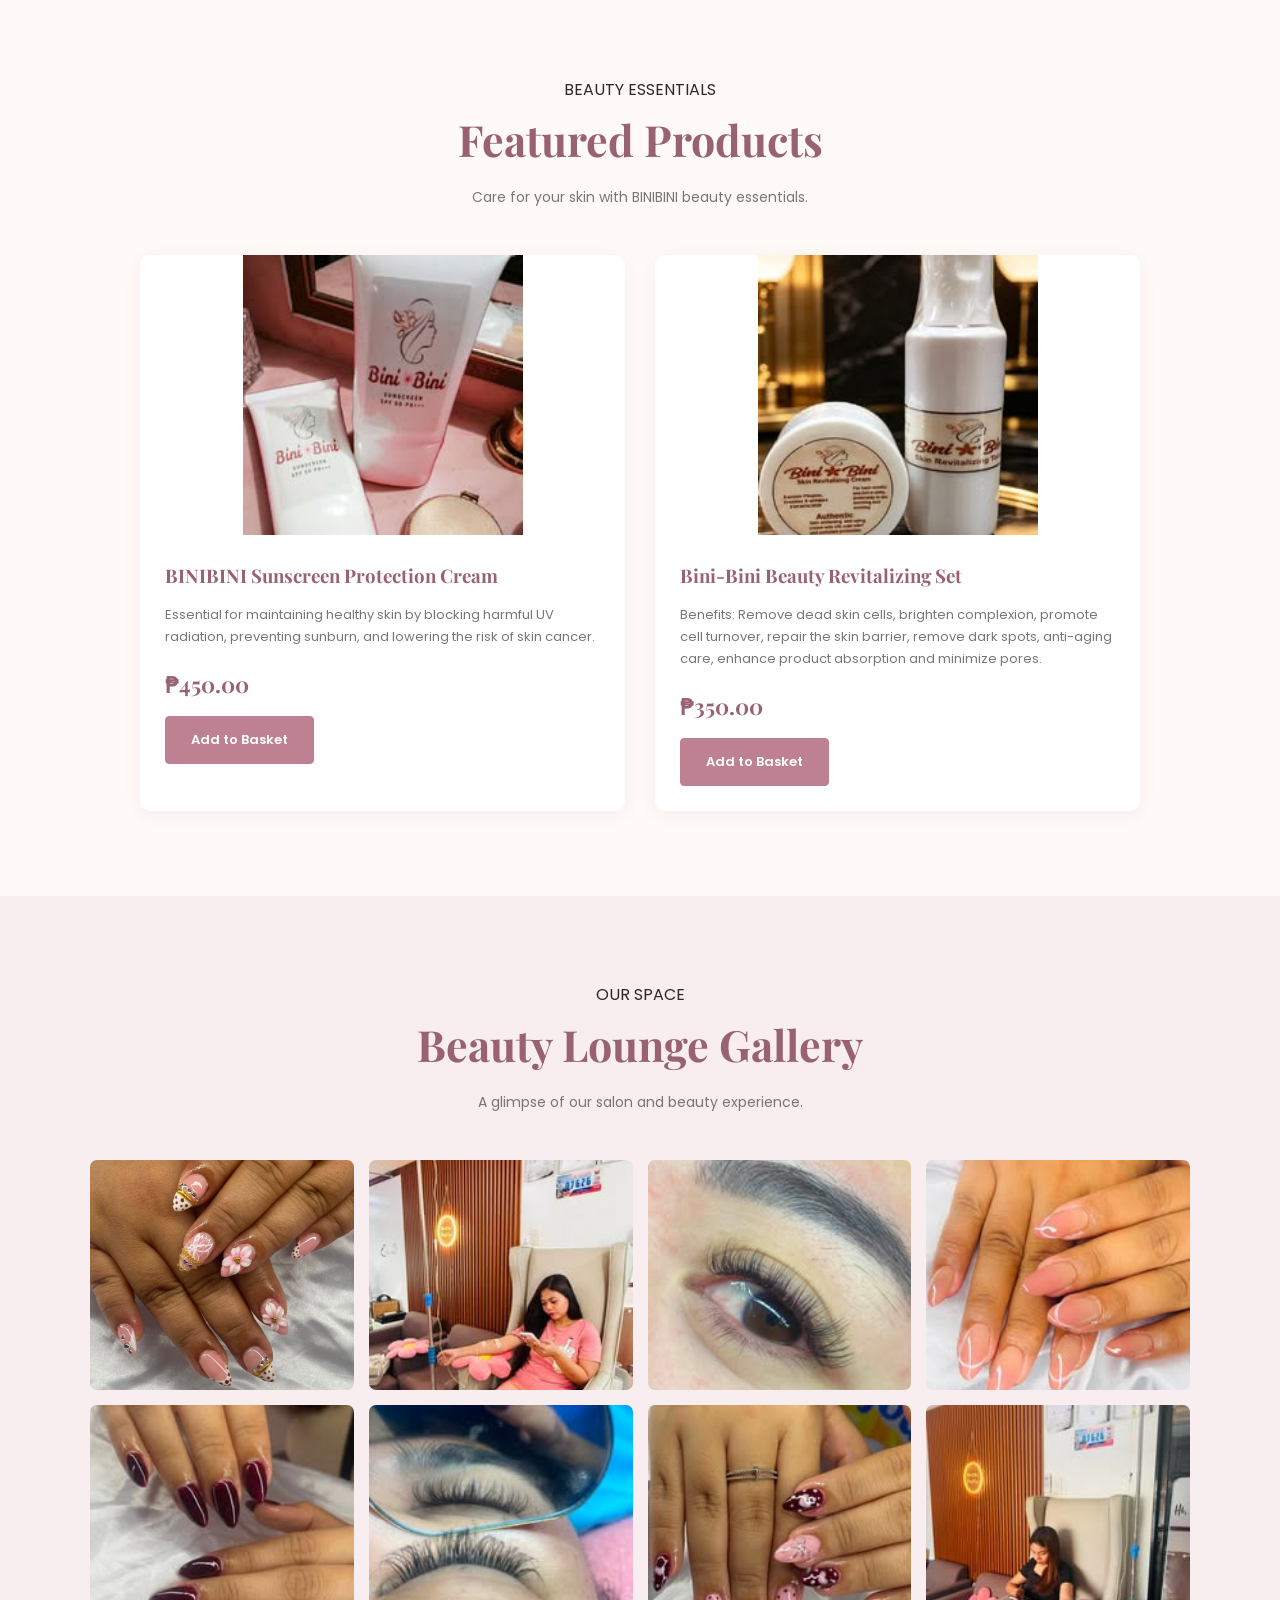
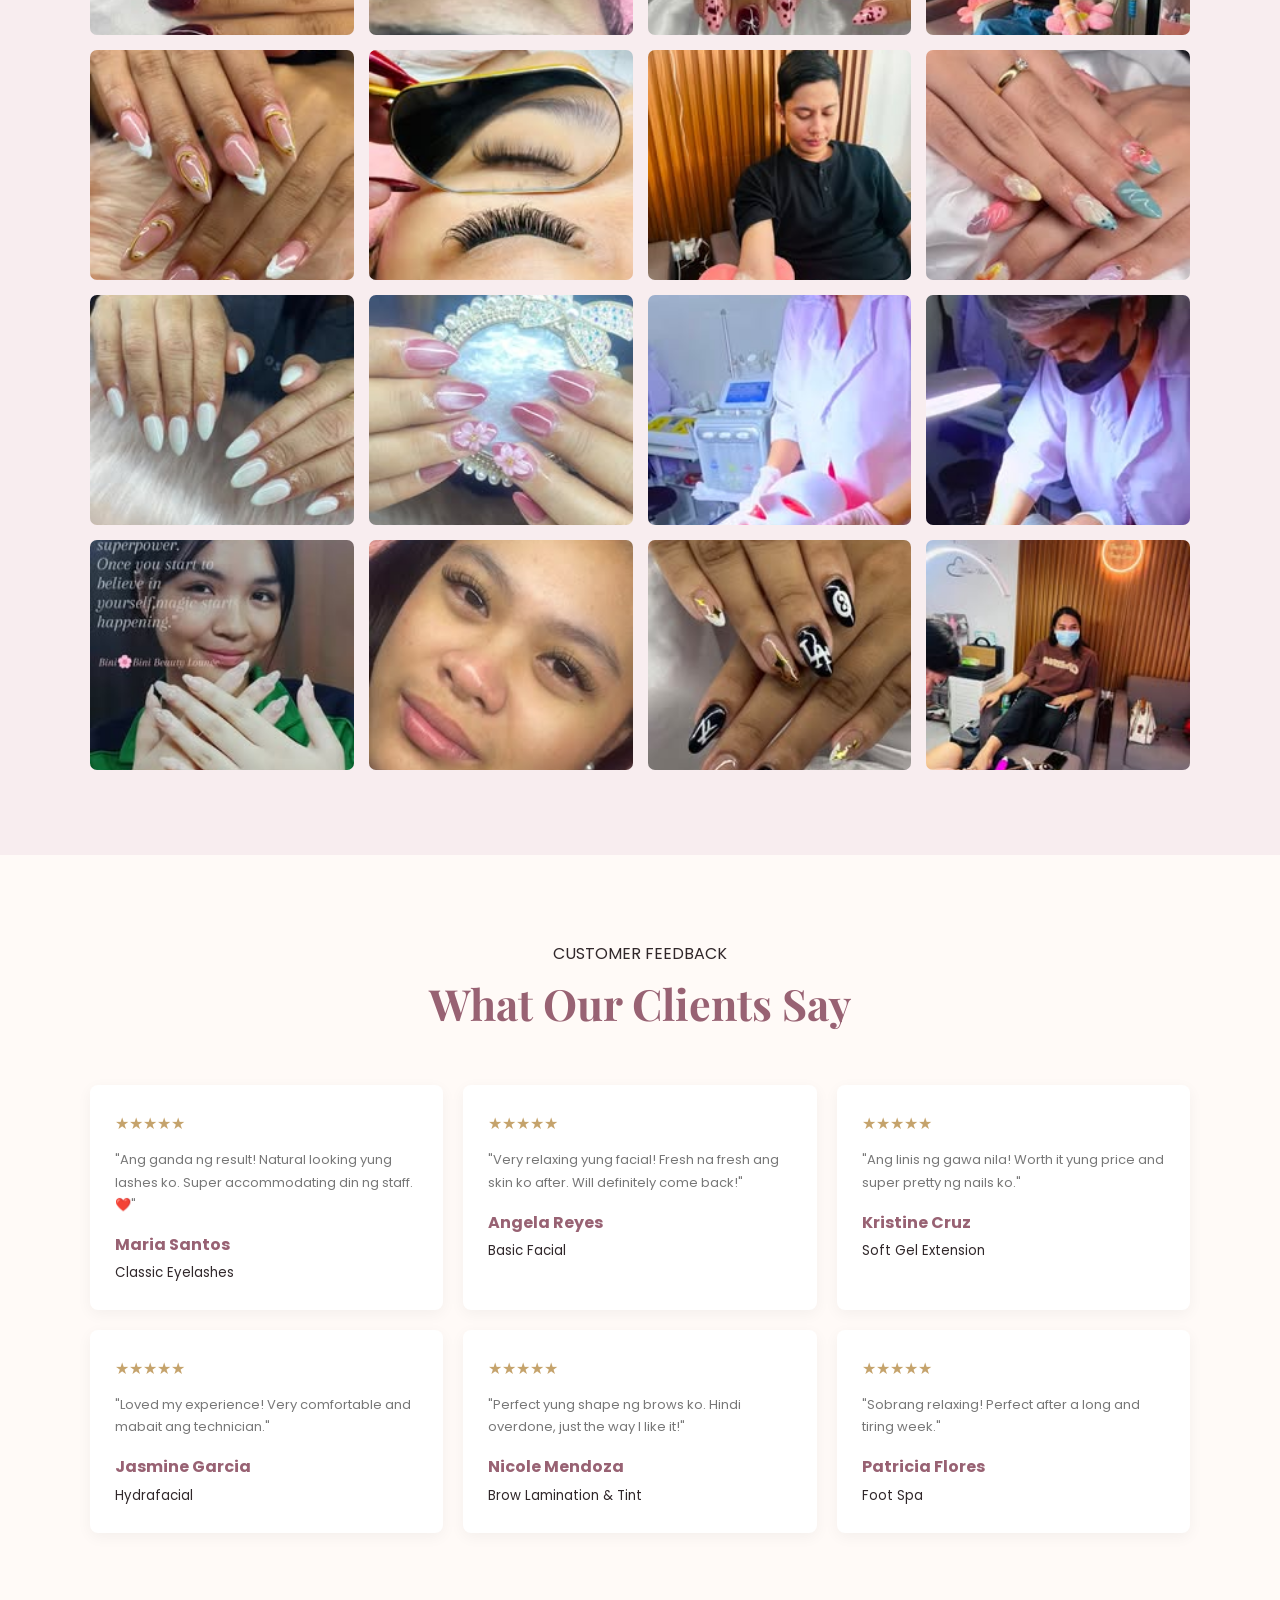
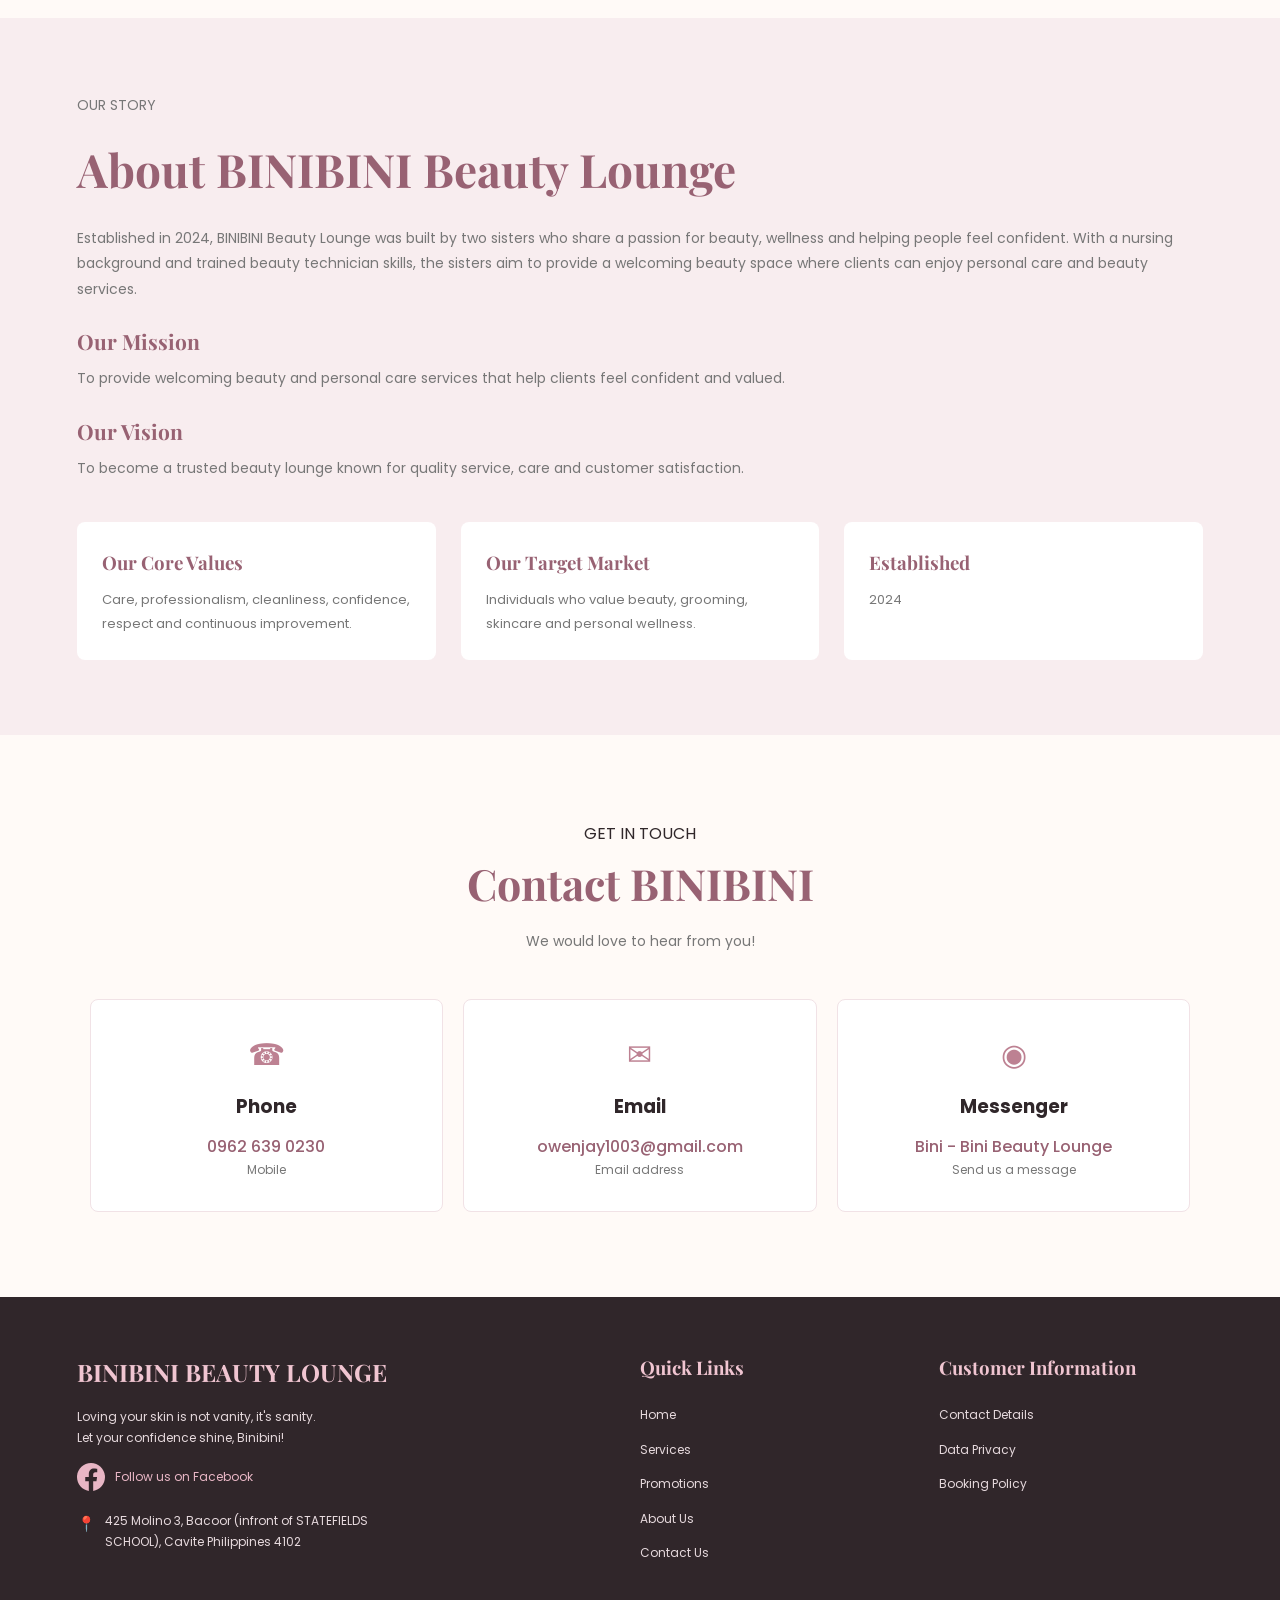
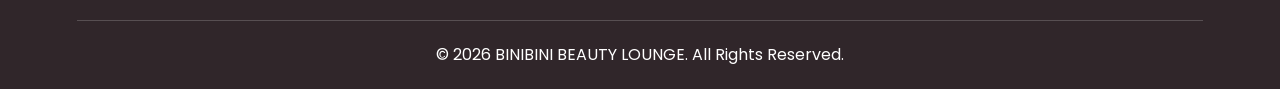
<file: history.html>
<!DOCTYPE html>
<html lang="en">

<head>

    <meta charset="UTF-8">

    <meta name="viewport"
          content="width=device-width, initial-scale=1.0">

    <title>My History | BINIBINI Beauty Lounge</title>

    <link rel="stylesheet" href="style.css">

    <style>

        .history-page {
            min-height: 100vh;
            background: #faf6f2;
            padding: 120px 8% 70px;
        }

        .history-header {
            text-align: center;
            margin-bottom: 45px;
        }

        .history-header .eyebrow {
            letter-spacing: 4px;
        }

        .history-header h1 {
            font-family: "Playfair Display", serif;
            font-size: 48px;
            color: #332b2e;
            margin: 10px 0;
        }

        .history-header p {
            color: #6f6265;
        }

        .history-section {
            max-width: 1000px;
            margin: 0 auto 50px;
        }

        .history-section h2 {
            font-family: "Playfair Display", serif;
            font-size: 32px;
            color: #332b2e;
            margin-bottom: 20px;
        }

        .history-card {
            background: rgba(255,255,255,0.85);
            border-radius: 16px;
            padding: 25px;
            margin-bottom: 18px;
            box-shadow: 0 8px 25px rgba(48,39,42,0.08);
            border: 1px solid rgba(120,90,90,0.12);
        }

        .history-top {
            display: flex;
            justify-content: space-between;
            gap: 20px;
            flex-wrap: wrap;
            margin-bottom: 15px;
        }

        .history-number {
            font-weight: 600;
            color: #80515f;
        }

        .history-date {
            color: #777;
            font-size: 14px;
        }

        .history-details {
            display: grid;
            grid-template-columns: repeat(2, 1fr);
            gap: 12px 30px;
        }

        .history-details p {
            margin: 4px 0;
            color: #4f4749;
        }

        .history-details strong {
            color: #332b2e;
        }

        .status {
            display: inline-block;
            padding: 6px 13px;
            border-radius: 20px;
            font-size: 13px;
            font-weight: 600;
        }

        .status-confirmed {
            background: #e7f3e8;
            color: #356b3d;
        }

        .status-pending {
            background: #fff3d6;
            color: #8a6500;
        }

        .status-cancelled {
            background: #f8e2e2;
            color: #9b4141;
        }

        .status-completed {
            background: #e7eef8;
            color: #3d5e87;
        }

        .empty-history {
            background: rgba(255,255,255,0.65);
            border-radius: 16px;
            padding: 35px;
            text-align: center;
            color: #777;
        }

        .history-back {
            display: inline-block;
            margin-top: 30px;
            text-decoration: none;
        }

        .purchase-items {
            margin-top: 18px;
            border-top: 1px solid #eee;
            padding-top: 15px;
        }

        .purchase-item {
            display: flex;
            justify-content: space-between;
            gap: 20px;
            padding: 8px 0;
        }

        .purchase-total {
            border-top: 1px solid #ddd;
            margin-top: 15px;
            padding-top: 15px;
            text-align: right;
            font-size: 18px;
            font-weight: 600;
            color: #80515f;
        }

        @media (max-width: 700px) {

            .history-page {
                padding: 100px 5% 50px;
            }

            .history-header h1 {
                font-size: 36px;
            }

            .history-details {
                grid-template-columns: 1fr;
            }

            .purchase-item {
                flex-direction: column;
                gap: 3px;
            }

        }

    </style>

</head>

<body>

<section class="history-page">

    <div class="history-header">

        <p class="eyebrow">
            MEMBER AREA
        </p>

        <h1>
            My History
        </h1>

        <p id="member-name">
            Loading member information...
        </p>

        <a href="index.html"
           class="btn btn-outline history-back">
            ← Back to BINIBINI
        </a>

    </div>


    <!-- BOOKING HISTORY -->

    <div class="history-section">

        <h2>
            📅 Booking History
        </h2>

        <div id="booking-history">
        </div>

    </div>


    <!-- PURCHASE HISTORY -->

    <div class="history-section">

        <h2>
            🛍️ Purchase History
        </h2>

        <div id="purchase-history">
        </div>

    </div>

</section>


<script>

const currentUser =
    JSON.parse(sessionStorage.getItem("biniUser") || "null");


if (!currentUser) {

    alert("Please log in to view your history.");

    window.location.href = "index.html";

} else {

    document.getElementById("member-name").textContent =
        "Welcome back, " + currentUser.name;

    loadBookingHistory();
    loadPurchaseHistory();

}


/* ==========================================
   BOOKING HISTORY
========================================== */

function loadBookingHistory() {

    const bookings =
        JSON.parse(
            localStorage.getItem("biniAppointments")
            || "[]"
        );

    const customerBookings =
        bookings.filter(booking =>
            (booking.email || "").toLowerCase()
            ===
            currentUser.email.toLowerCase()
        );

    const container =
        document.getElementById("booking-history");


    if (customerBookings.length === 0) {

        container.innerHTML = `
            <div class="empty-history">
                <p>You don't have any booking history yet.</p>
                <a href="booking.html"
                   class="btn btn-primary">
                    Book an Appointment
                </a>
            </div>
        `;

        return;
    }


    customerBookings
        .slice()
        .reverse()
        .forEach(booking => {

            const status =
                booking.status || "Pending";

            let statusClass =
                "status-pending";

            if (status === "Confirmed") {
                statusClass = "status-confirmed";
            }

            if (status === "Cancelled") {
                statusClass = "status-cancelled";
            }


            container.innerHTML += `

                <div class="history-card">

                    <div class="history-top">

                        <div>
                            <div class="history-number">
                                ${booking.bookingNumber || "Booking"}
                            </div>

                            <div class="history-date">
                                ${booking.date || ""}
                                ${booking.time || ""}
                            </div>
                        </div>

                        <span class="status ${statusClass}">
                            ${status}
                        </span>

                    </div>


                    <div class="history-details">

                        <p>
                            <strong>Service:</strong>
                            ${booking.service || ""}
                        </p>

                        <p>
                            <strong>Price:</strong>
                            ₱${Number(booking.price || 0).toLocaleString("en-PH")}
                        </p>

                        <p>
                            <strong>Reservation Fee:</strong>
                            ₱${Number(booking.fee || 0).toLocaleString("en-PH")}
                        </p>

                        <p>
                            <strong>Payment:</strong>
                            ${(booking.paymentMethod || "").toUpperCase()}
                        </p>

                    </div>

                </div>

            `;

        });

}


/* ==========================================
   PURCHASE HISTORY
========================================== */

function loadPurchaseHistory() {

    const purchases =
        JSON.parse(
            localStorage.getItem("biniPurchases")
            || "[]"
        );


    const customerPurchases =
        purchases.filter(purchase =>
            (purchase.email || "").toLowerCase()
            ===
            currentUser.email.toLowerCase()
        );


    const container =
        document.getElementById("purchase-history");


    if (customerPurchases.length === 0) {

        container.innerHTML = `
            <div class="empty-history">

                <p>
                    You don't have any purchase history yet.
                </p>

                <a href="index.html#products"
                   class="btn btn-primary">
                    Browse Products
                </a>

            </div>
        `;

        return;
    }


    customerPurchases
        .slice()
        .reverse()
        .forEach(purchase => {

            const purchaseDate =
                new Date(purchase.date)
                    .toLocaleString("en-PH");


            let itemsHTML = "";

            purchase.items.forEach(item => {

                itemsHTML += `

                    <div class="purchase-item">

                        <span>
                            ${item.productName}
                            × ${item.quantity}
                        </span>

                        <strong>
                            ₱${Number(item.subtotal)
                                .toLocaleString("en-PH")}
                        </strong>

                    </div>

                `;

            });


            container.innerHTML += `

                <div class="history-card">

                    <div class="history-top">

                        <div>

                            <div class="history-number">
                                ${purchase.orderNumber}
                            </div>

                            <div class="history-date">
                                ${purchaseDate}
                            </div>

                        </div>

                        <span class="status status-completed">
                            ${purchase.status}
                        </span>

                    </div>


                    <div class="purchase-items">

                        ${itemsHTML}

                    </div>


                    <div class="history-details">

                        <p>
                            <strong>Order Type:</strong>
                            ${purchase.orderType}
                        </p>

                        <p>
                            <strong>Payment:</strong>
                            ${purchase.paymentMethod.toUpperCase()}
                        </p>

                    </div>


                    <div class="purchase-total">

                        Total:
                        ₱${Number(purchase.total)
                            .toLocaleString("en-PH")}

                    </div>

                </div>

            `;

        });

}

</script>

</body>
</html>
</file>
<file: style.css>
:root {
    --pink: #bd8192;
    --dark-pink: #986273;
    --light-pink: #f8edef;
    --cream: #fffaf7;
    --white: #ffffff;
    --dark: #30272a;
    --gray: #777;
    --gold: #c5a36c;
}

* {
    margin: 0;
    padding: 0;
    box-sizing: border-box;
    scroll-behavior: smooth;
}

body {
    font-family: 'Poppins', sans-serif;
    background: var(--cream);
    color: var(--dark);
    line-height: 1.7;
}

img {
    max-width: 100%;
    display: block;
}

a {
    text-decoration: none;
    color: inherit;
}

button, input, textarea, select {
    font: inherit;
}

button {
    cursor: pointer;
}

/* HEADER */

.header {
    min-height: 85px;
    display: flex;
    align-items: center;
    justify-content: space-between;
    gap: 20px;
    padding: 12px 5%;
    background: white;
    position: sticky;
    top: 0;
    z-index: 1000;
    box-shadow: 0 2px 12px #0000000c;
}

.brand {
    display: flex;
    align-items: center;
    gap: 12px;
    font-family: 'Playfair Display', serif;
    font-size: 25px;
    font-weight: 700;
    white-space: nowrap;
}

.brand img {
    height: 55px;
    width: 55px;
    border-radius: 50%;
    object-fit: cover;
}

.navbar {
    display: flex;
    align-items: center;
    gap: 22px;
}

.navbar a {
    font-size: 12px;
    font-weight: 500;
    transition: .3s;
}

.navbar a:hover {
    color: var(--pink);
}

.header-actions {
    display: flex;
    align-items: center;
    gap: 15px;
}

.icon-button, .member-button, .menu-toggle {
    border: none;
    background: none;
    font-size: 15px;
    padding: 8px;
}

#cart-count {
    background: var(--pink);
    color: white;
    padding: 2px 7px;
    border-radius: 50%;
    font-size: 11px;
}

.member-menu {
    position: relative;
}

.dropdown {
    display: none;
    position: absolute;
    right: 0;
    top: 100%;
    background: white;
    min-width: 150px;
    box-shadow: 0 5px 20px #0002;
    border-radius: 8px;
    overflow: hidden;
}

.dropdown.show {
    display: block;
}

.dropdown button {
    display: block;
    width: 100%;
    padding: 12px;
    border: none;
    background: white;
    text-align: left;
}

.dropdown button:hover {
    background: var(--light-pink);
}

.menu-toggle {
    display: none;
}


/* =================================
   HERO SECTION
================================= */

.hero {
    min-height: 620px;
    display: flex;
    align-items: flex-end;
    padding: 35px 7.5% 60px;

    background:
        linear-gradient(90deg, #1c141055, transparent 70%),
        url("bini-cover.png") center center / cover no-repeat;

    color: #30272a;
}

.hero-content {
    width: 100%;
    display: flex;
    flex-direction: column;
    justify-content: flex-end;
    align-items: flex-start;
}

.hero-intro {
    text-align: left;
    max-width: 700px;
}

.hero .eyebrow {
    color: #30272a;
    font-size: 11px;
    letter-spacing: 5px;
    font-weight: 700;
    margin-bottom: 18px;
}

.hero h1 {
    font-family: 'Playfair Display', serif;
    font-size: clamp(48px, 6vw, 76px);
    line-height: 1.15;
    margin: 0;
    color: #30272a;
    text-shadow: 0 1px 2px rgba(255,255,255,0.35);
}

.hero h1 span {
    color: #7f4f5c;
}

.hero-intro p {
    color: #30272a;
}

/* BUTTONS AT LOWER LEFT */
.hero-buttons {
    display: flex;
    flex-direction: row;
    gap: 15px;
    align-items: center;
    justify-content: flex-start;
    margin-top: 30px;
}

/* BUTTON BASE */
.hero-buttons .btn {
    padding: 12px 25px;
    border-radius: 4px;
    font-weight: 600;
    font-size: 13px;
}

/* VIEW SERVICES */
.hero-buttons .btn-outline {
    color: #30272a;
    border: 1px solid #30272a;
    background: rgba(255, 250, 247, 0.85);
}

/* BOOK NOW */
.hero-buttons .btn-primary {
    background: #bd8192;
    border: 1px solid #bd8192;
    color: #ffffff;
}


/* BUTTONS */

.btn {
    padding: 12px 25px;
    border-radius: 4px;
    border: 1px solid var(--pink);
    font-weight: 600;
    font-size: 13px;
    transition: .3s;
}

.btn-primary {
    background: var(--pink);
    color: white;
}

.btn-primary:hover {
    background: var(--dark-pink);
}

.btn-outline {
    color: white;
    border-color: white;
    background: transparent;
}

.btn-outline:hover {
    background: white;
    color: var(--dark-pink);
}

.full {
    width: 100%;
    margin-top: 15px;
}

.center {
    text-align: center;
    margin-top: 35px;
}

/* GENERAL SECTIONS */

.section {
    padding: 85px 7%;
    scroll-margin-top: 85px;
}

.soft-bg {
    background: var(--light-pink);
}

.section-heading {
    text-align: center;
    margin-bottom: 45px;
}

.section-heading h2,
.about-text h2 {
    font-family: 'Playfair Display', serif;
    font-size: clamp(30px, 4vw, 43px);
    color: var(--dark-pink);
    margin-bottom: 10px;
}

.section-heading > p:last-child {
    color: var(--gray);
    font-size: 14px;
}

/* SERVICES */

.service-grid {
    display: grid;
    grid-template-columns: repeat(4, 1fr);
    gap: 20px;
}

.service-card {
    background: white;
    padding: 25px 20px;
    border-radius: 8px;
    box-shadow: 0 4px 20px #00000008;
}

.service-card h3 {
    font-family: 'Playfair Display', serif;
    color: var(--dark-pink);
    border-bottom: 1px solid #eedde1;
    padding-bottom: 12px;
    margin-bottom: 12px;
}

.service-item {
    display: flex;
    justify-content: space-between;
    gap: 8px;
    font-size: 12px;
    padding: 9px 0;
    border-bottom: 1px solid #f5eeee;
}

.service-item span:first-child {
    max-width: 75%;
}

.service-item strong {
    white-space: nowrap;
    color: var(--dark-pink);
}


/* PROMOTIONS */

.promo-grid {
    display: grid;
    grid-template-columns: repeat(2, minmax(0, 1fr));
    gap: 25px;
    max-width: 950px;
    margin: auto;
    align-items: start;
}

.promo-grid img {
    display: block;
    width: 100%;
    height: auto;
    aspect-ratio: 3 / 4;
    object-fit: contain;
    background: transparent;
    border-radius: 8px;
    box-shadow: 0 4px 15px #00000010;
    transition: transform 0.3s ease;
}

.promo-grid img:hover {
    transform: translateY(-5px);
}


/* PRODUCTS */

.product-grid {
    display: grid;
    grid-template-columns: repeat(2, 1fr);
    gap: 30px;
    max-width: 1000px;
    margin: auto;
}

.product-card {
    background: white;
    border-radius: 10px;
    overflow: hidden;
    box-shadow: 0 4px 20px #0000000c;
}

.product-card > img {
    width: 100%;
    height: 280px;
    object-fit: contain;
    background: white;
}

.product-info {
    padding: 25px;
}

.product-info h3 {
    font-family: 'Playfair Display', serif;
    color: var(--dark-pink);
    margin-bottom: 12px;
}

.product-info p {
    font-size: 13px;
    color: var(--gray);
    margin-bottom: 18px;
}

.price {
    color: var(--gold);
    font-size: 22px;
}

/* GALLERY */

.gallery-grid {
    display: grid;
    grid-template-columns: repeat(4, 1fr);
    gap: 15px;
}

.gallery-grid img {
    width: 100%;
    height: 230px;
    object-fit: cover;
    border-radius: 7px;
    transition: .3s;
}

.gallery-grid img:hover {
    transform: scale(1.03);
}

/* REVIEWS */

.review-grid {
    display: grid;
    grid-template-columns: repeat(3, 1fr);
    gap: 20px;
}

.review-card {
    padding: 25px;
    background: white;
    border-radius: 8px;
    box-shadow: 0 4px 15px #0000000c;
}

.stars {
    color: var(--gold);
    margin-bottom: 12px;
}

.review-card p {
    font-size: 13px;
    color: var(--gray);
    margin-bottom: 15px;
}

.review-card h4 {
    color: var(--dark-pink);
}

.mock-note, .demo-note {
    text-align: center;
    font-size: 11px;
    color: var(--gray);
    margin-top: 20px;
}


/* ABOUT US SECTION */

#about {
    padding: 75px 6%;
}

.about-layout {
    display: block;
    width: 100%;
    max-width: 1400px;
    margin: 0 auto;
}

.about-text {
    width: 100%;
    max-width: none;
    margin: 0;
    text-align: left;
}

.about-text .eyebrow {
    margin-bottom: 12px;
}

.about-text h2 {
    font-family: 'Playfair Display', serif;
    font-size: clamp(32px, 4vw, 46px);
    color: var(--dark-pink);
    margin-bottom: 18px;
}

.about-text p {
    font-size: 14px;
    line-height: 1.8;
    color: var(--gray);
    margin-bottom: 12px;
}

.about-text h3 {
    font-family: 'Playfair Display', serif;
    font-size: 21px;
    color: var(--dark-pink);
    margin-top: 22px;
    margin-bottom: 7px;
}

/* CORE VALUES, TARGET MARKET AND ESTABLISHED */

.values-grid {
    display: grid;
    grid-template-columns: repeat(3, minmax(0, 1fr));
    gap: 25px;
    width: 100%;
    max-width: 1400px;
    margin: 40px auto 0;
}

.values-grid article {
    background: white;
    padding: 25px;
    border-radius: 8px;
    text-align: left;
}

.values-grid h3 {
    font-family: 'Playfair Display', serif;
    color: var(--dark-pink);
    margin-bottom: 10px;
}

.values-grid p {
    color: var(--gray);
    font-size: 13px;
    line-height: 1.8;
}



/* CONTACT */

.contact-grid {
    display: grid;
    grid-template-columns: repeat(3, 1fr);
    gap: 20px;
}

.contact-card {
    padding: 30px 15px;
    background: white;
    text-align: center;
    border: 1px solid #f1e2e6;
    border-radius: 8px;
}

.contact-card span {
    font-size: 30px;
    color: var(--pink);
}

.contact-card h3 {
    margin: 10px 0;
}

.contact-card a {
    color: var(--dark-pink);
    font-weight: 500;
    overflow-wrap: anywhere;
}

.contact-card p {
    color: var(--gray);
    font-size: 12px;
}

/* FOOTER */

.footer {
    background: #30262a;
    color: white;
    padding: 55px 7% 20px;
    display: grid;
    grid-template-columns: 2fr 1fr 1fr;
    gap: 35px;
}

.footer h2, .footer h3 {
    font-family: 'Playfair Display', serif;
    color: #f0c5d1;
    margin-bottom: 15px;
}

.footer p, .footer a {
    font-size: 12px;
    color: #e6d9dd;
}

.footer a {
    display: block;
    margin: 7px 0;
}

.footer a:hover {
    color: #f0c5d1;
}

.copyright {
    grid-column: 1 / -1;
    text-align: center;
    border-top: 1px solid #ffffff30;
    padding-top: 20px;
    margin-top: 15px;
}

/* CART PANEL */

.overlay {
    display: none;
    position: fixed;
    inset: 0;
    background: #0008;
    z-index: 1500;
}

.overlay.show {
    display: block;
}

.side-panel {
    position: fixed;
    top: 0;
    right: -450px;
    height: 100vh;
    width: min(400px, 90%);
    background: white;
    z-index: 1501;
    padding: 30px;
    overflow-y: auto;
    transition: .3s;
}

.side-panel.show {
    right: 0;
}

.close-btn {
    float: right;
    border: none;
    background: none;
    font-size: 27px;
    color: var(--dark-pink);
}

.cart-item {
    padding: 15px 0;
    border-bottom: 1px solid #eee;
    font-size: 13px;
}

.cart-item button {
    padding: 3px 8px;
    margin: 5px;
}

/* MODALS */

.modal {
    display: none;
    position: fixed;
    inset: 0;
    z-index: 2000;
    background: #0009;
    padding: 20px;
    overflow-y: auto;
    align-items: center;
    justify-content: center;
}

.modal.show {
    display: flex;
}

.modal-box {
    background: white;
    width: min(480px, 100%);
    padding: 30px;
    border-radius: 10px;
    max-height: 90vh;
    overflow-y: auto;
}

.modal-box h2 {
    color: var(--dark-pink);
    font-family: 'Playfair Display', serif;
    margin-bottom: 15px;
}

.modal-box label {
    display: block;
    font-size: 12px;
    margin-top: 12px;
    margin-bottom: 5px;
}

.modal-box input,
.modal-box textarea,
.modal-box select {
    width: 100%;
    border: 1px solid #e6d4da;
    border-radius: 5px;
    padding: 11px;
    outline: none;
    background: white;
}

.modal-box input:focus,
.modal-box textarea:focus,
.modal-box select:focus {
    border-color: var(--pink);
}

.hidden {
    display: none !important;
}

.fake-qr {
    width: 180px;
    height: 180px;
    margin: 15px auto;
    border: 5px dashed var(--pink);
    background: var(--light-pink);
    display: flex;
    align-items: center;
    justify-content: center;
    text-align: center;
    font-weight: bold;
    color: var(--dark-pink);
}

/* RESPONSIVE DESIGN */

@media (max-width: 1050px) {
    .header {
        flex-wrap: wrap;
    }

    .navbar {
        gap: 12px;
    }

    .navbar a {
        font-size: 11px;
    }

    .service-grid {
        grid-template-columns: repeat(2, 1fr);
    }
}

@media (max-width: 768px) {
    .header {
        min-height: 75px;
        padding: 10px 4%;
    }

    .brand {
        font-size: 19px;
    }

    .brand img {
        width: 43px;
        height: 43px;
    }

    .menu-toggle {
        display: block;
        font-size: 23px;
    }

    .navbar {
        display: none;
        position: absolute;
        top: 100%;
        left: 0;
        width: 100%;
        background: white;
        padding: 20px;
        flex-direction: column;
        align-items: flex-start;
        box-shadow: 0 5px 10px #0001;
    }

    .navbar.active {
        display: flex;
    }

    .header-actions {
        margin-left: auto;
    }

    .hero {
        min-height: 520px;
        padding: 50px 7%;
        background-position: center center; 
    }
    .hero h1 {
    font-size: clamp(42px, 10vw, 58px);
}

.hero-buttons {
    margin-top: 20px;
}
    .section {
        padding: 60px 5%;
    }

    .service-grid,
    .product-grid,
    .promo-grid,
    .review-grid,
    .about-layout,
    .values-grid,
    .contact-grid {
        grid-template-columns: 1fr;
    }

    .gallery-grid {
        grid-template-columns: repeat(2, 1fr);
    }

    .gallery-grid img {
        height: 180px;
    }
    
/* PROMOTIONS - MOBILE */
.promo-grid {
    grid-template-columns: 1fr;
    max-width: 420px;
    gap: 20px;
    margin: auto;
}

.promo-grid img {
    width: 100%;
    height: auto;
    aspect-ratio: 3 / 4;
    object-fit: contain;
}

    .about-image img {
        height: 300px;
    }

    .footer {
        grid-template-columns: 1fr;
        gap: 25px;
    }

    .copyright {
        grid-column: 1;
    }
}

@media (max-width: 420px) {
    .member-button {
        font-size: 12px;
    }

    .header-actions {
        gap: 4px;
    }

    .hero-buttons {
        flex-direction: column;
        align-items: flex-start;
    }

    .service-grid {
        grid-template-columns: 1fr;
    }
}


/* =================================
   ABOUT US - MOBILE RESPONSIVE
================================= */

@media (max-width: 768px) {

    #about {
        padding: 50px 5%;
    }

    .about-layout {
        display: block;
        width: 100%;
        margin: 0 auto;
    }

    .about-text {
        width: 100%;
        max-width: 100%;
        margin: 0;
        text-align: left;
    }

    .about-text h2 {
        font-size: 32px;
    }

    .about-text p {
        font-size: 13px;
        line-height: 1.8;
    }

    .values-grid {
        display: grid;
        grid-template-columns: 1fr;
        gap: 15px;
        width: 100%;
        margin: 30px auto 0;
    }

    .values-grid article {
        width: 100%;
        padding: 22px;
    }
}



/* FOOTER SECTION */

.footer {
    background: #30262a;
    color: white;
    padding: 55px 6% 20px;
    display: grid;

    /* KEEP THREE COLUMNS */
    grid-template-columns: 2fr 1fr 1fr;
    gap: 35px;
    align-items: start;
    width: 100%;
}

.footer h2,
.footer h3 {
    font-family: 'Playfair Display', serif;
    color: #f0c5d1;
    margin-bottom: 15px;
}

.footer p,
.footer a {
    font-size: 12px;
    color: #e6d9dd;
}

.footer a {
    display: block;
    margin: 7px 0;
}

.footer a:hover {
    color: #f0c5d1;
}

/* FACEBOOK */
.footer-facebook {
    display: inline-flex !important;
    align-items: center;
    gap: 10px;
    margin-top: 15px !important;
    color: #e8b6c5 !important;
}

.footer-facebook svg {
    width: 28px;
    height: 28px;
}

/* ADDRESS BELOW FACEBOOK */
.footer-address {
    display: flex;
    align-items: flex-start;
    gap: 9px;
    margin-top: 12px;
    max-width: 300px;
}

.footer-address span {
    font-size: 15px;
}

.footer-address a {
    margin: 0;
    line-height: 1.7;
    color: #e6d9dd;
}

/* QUICK LINKS AND CUSTOMER INFORMATION */
.footer-links {
    display: flex;
    flex-direction: column;
    align-items: flex-start;
}

.footer-links a {
    margin: 7px 0;
}

/* COPYRIGHT */
.footer .copyright {
    grid-column: 1 / -1;
    text-align: center;
    border-top: 1px solid #ffffff30;
    padding-top: 20px;
    margin-top: 15px;
}

/* MOBILE */
@media (max-width: 768px) {
    .footer {
        grid-template-columns: 1fr;
        gap: 25px;
        padding: 40px 7% 20px;
    }

    .footer .copyright {
        grid-column: 1;
    }
}
.basket-appointment {
    display: block;
    width: 100%;
    box-sizing: border-box;
    margin: 15px 0 10px;
    padding: 12px 16px;
    text-align: center;
    background: #f8edef;
    color: #986273;
    border: 1px solid #bd8192;
    border-radius: 8px;
    text-decoration: none;
    font-family: 'Poppins', sans-serif;
    font-size: 14px;
    font-weight: 500;
    transition: 0.3s ease;
}

.basket-appointment:hover {
    background: #bd8192;
    color: white;
}
/* HERO TEXT BACKGROUND */
.hero-intro {
    background: rgba(255, 250, 247, 0.12);
    padding: 25px 32px;
    border-radius: 12px;
    max-width: 720px;
    box-shadow: 0 5px 25px rgba(48, 39, 42, 0.08);
    backdrop-filter: none;
-webkit-backdrop-filter: none;

.hero .eyebrow {
    color: #30272a;
}

.hero h1 {
    color: #30272a;
}

.hero h1 span {
    color: #7f4f5c;
}

.hero-intro p {
    color: #30272a;
}
</file>
<file: admin.css>
:root {
    --pink: #bd8192;
    --dark-pink: #986273;
    --light-pink: #f8edef;
    --cream: #fffaf7;
    --white: #ffffff;
    --dark: #30272a;
    --gray: #777;
    --gold: #c5a36c;
}

* {
    box-sizing: border-box;
    margin: 0;
    padding: 0;
}

body {
    font-family: 'Poppins', sans-serif;
    background: var(--cream);
    color: var(--dark);
}


/* ================================
   LOGIN PAGE
================================ */

.login-page {
    min-height: 100vh;

    display: flex;
    align-items: center;
    justify-content: center;

    background:
        linear-gradient(#bd819233, #bd819233),
        var(--cream);

    padding: 20px;
}

.login-container {
    width: 100%;
    max-width: 430px;
}

.login-card {
    background: white;
    padding: 40px;
    border-radius: 12px;

    box-shadow:
        0 15px 50px #00000012;

    text-align: center;
}

.admin-logo {
    margin-bottom: 30px;
}

.logo-circle {
    width: 65px;
    height: 65px;

    margin: auto;

    border-radius: 50%;

    background: var(--pink);
    color: white;

    display: flex;
    align-items: center;
    justify-content: center;

    font-family: 'Playfair Display', serif;
    font-size: 30px;
}

.admin-logo h1 {
    margin-top: 10px;

    font-family: 'Playfair Display', serif;

    color: var(--dark-pink);
}

.admin-logo p {
    font-size: 10px;
    letter-spacing: 3px;
    color: var(--gray);
}

.login-card h2 {
    color: var(--dark-pink);

    font-family: 'Playfair Display', serif;

    font-size: 28px;
}

.login-subtitle {
    font-size: 12px;
    color: var(--gray);
    margin: 8px 0 25px;
}

.login-card label {
    display: block;
    text-align: left;

    font-size: 12px;

    margin-top: 15px;
    margin-bottom: 6px;
}

.login-card input {
    width: 100%;

    padding: 12px;

    border: 1px solid #e6d4da;

    border-radius: 5px;

    outline: none;
}

.login-card input:focus {
    border-color: var(--pink);
}

.admin-login-btn {
    width: 100%;

    margin-top: 25px;

    padding: 13px;

    border: none;

    background: var(--pink);
    color: white;

    border-radius: 5px;

    font-weight: 600;

    cursor: pointer;
}

.admin-login-btn:hover {
    background: var(--dark-pink);
}

.login-error {
    color: #b44;
    font-size: 12px;
    margin-top: 12px;
}

.demo-account {
    margin-top: 25px;

    padding: 12px;

    background: var(--light-pink);

    border-radius: 6px;

    font-size: 11px;

    color: var(--gray);
}

.back-link {
    display: inline-block;

    margin-top: 25px;

    font-size: 12px;

    color: var(--dark-pink);
}


/* ================================
   ADMIN LAYOUT
================================ */

.sidebar {
    position: fixed;

    left: 0;
    top: 0;

    width: 250px;
    height: 100vh;

    background: #30262a;

    color: white;

    padding: 30px 20px;

    display: flex;
    flex-direction: column;
}

.sidebar-brand {
    display: flex;
    align-items: center;

    gap: 12px;

    padding-bottom: 35px;
}

.sidebar-brand .logo-circle {
    width: 48px;
    height: 48px;

    font-size: 23px;

    flex-shrink: 0;
}

.sidebar-brand h2 {
    font-family: 'Playfair Display', serif;
    color: #f0c5d1;
}

.sidebar-brand span {
    font-size: 8px;
    letter-spacing: 2px;
    color: #e6d9dd;
}

.sidebar nav {
    display: flex;
    flex-direction: column;

    gap: 8px;
}

.sidebar nav a {
    color: #e6d9dd;

    padding: 13px 15px;

    border-radius: 5px;

    font-size: 13px;

    text-decoration: none;

    transition: .3s;
}

.sidebar nav a:hover,
.sidebar nav a.active {
    background: var(--pink);
    color: white;
}

.logout-btn {
    margin-top: auto;

    border: 1px solid #ffffff33;

    background: transparent;

    color: white;

    padding: 11px;

    border-radius: 5px;

    cursor: pointer;
}

.logout-btn:hover {
    background: #ffffff12;
}


/* ================================
   MAIN
================================ */

.admin-main {
    margin-left: 250px;

    min-height: 100vh;

    padding: 35px 45px;
}

.admin-header {
    display: flex;

    justify-content: space-between;

    align-items: center;

    margin-bottom: 30px;
}

.eyebrow {
    font-size: 10px;

    letter-spacing: 3px;

    font-weight: 600;

    color: var(--pink);
}

.admin-header h1 {
    font-family: 'Playfair Display', serif;

    color: var(--dark-pink);

    font-size: 38px;
}

.admin-user {
    background: white;

    border: 1px solid #f0e0e4;

    padding: 10px 16px;

    border-radius: 30px;

    font-size: 12px;
}


/* ================================
   WELCOME
================================ */

.welcome-box {
    background:
        linear-gradient(90deg, #bd819233, transparent),
        white;

    border-left: 4px solid var(--pink);

    padding: 25px;

    border-radius: 8px;

    margin-bottom: 25px;
}

.welcome-box h2 {
    font-family: 'Playfair Display', serif;

    color: var(--dark-pink);

    margin-bottom: 5px;
}

.welcome-box p {
    color: var(--gray);

    font-size: 12px;
}


/* ================================
   STATISTICS
================================ */

.stats-grid {
    display: grid;

    grid-template-columns:
        repeat(4, 1fr);

    gap: 18px;

    margin-bottom: 40px;
}

.stat-card {
    background: white;

    border-radius: 8px;

    padding: 22px;

    display: flex;

    align-items: center;

    gap: 15px;

    box-shadow: 0 4px 20px #00000008;

    border: 1px solid #f2e5e8;
}

.stat-icon {
    width: 48px;
    height: 48px;

    border-radius: 50%;

    background: var(--light-pink);

    display: flex;

    align-items: center;

    justify-content: center;

    font-size: 20px;

    color: var(--dark-pink);
}

.stat-card p {
    color: var(--gray);

    font-size: 11px;
}

.stat-card h2 {
    color: var(--dark-pink);

    font-family: 'Playfair Display', serif;

    font-size: 28px;
}


/* ================================
   BOOKINGS
================================ */

.booking-section {
    background: white;

    padding: 30px;

    border-radius: 10px;

    box-shadow: 0 4px 20px #00000008;
}

.section-title h2 {
    font-family: 'Playfair Display', serif;

    color: var(--dark-pink);

    font-size: 30px;
}

.booking-controls {
    display: flex;

    gap: 12px;

    margin: 25px 0;
}

.booking-controls input,
.booking-controls select {
    padding: 11px;

    border: 1px solid #e6d4da;

    border-radius: 5px;

    outline: none;
}

.booking-controls input {
    width: 300px;
}

.booking-controls input:focus,
.booking-controls select:focus {
    border-color: var(--pink);
}


/* ================================
   TABLE
================================ */

.table-container {
    width: 100%;

    overflow-x: auto;
}

table {
    width: 100%;

    border-collapse: collapse;

    min-width: 900px;
}

th {
    background: var(--light-pink);

    color: var(--dark-pink);

    text-align: left;

    font-size: 11px;

    padding: 13px;
}

td {
    padding: 14px 13px;

    border-bottom: 1px solid #f1e8ea;

    font-size: 11px;
}

tr:hover td {
    background: #fffafb;
}


/* ================================
   STATUS
================================ */

.status {
    display: inline-block;

    padding: 5px 10px;

    border-radius: 20px;

    font-size: 9px;

    font-weight: 600;
}

.status-pending {
    background: #fff4d8;
    color: #997515;
}

.status-confirmed {
    background: #e5f5e8;
    color: #397047;
}

.status-cancelled {
    background: #fbe4e4;
    color: #a44848;
}


/* ================================
   ACTION BUTTONS
================================ */

.action-buttons {
    display: flex;

    gap: 5px;

    flex-wrap: wrap;
}

.action-buttons button {
    border: none;

    padding: 6px 9px;

    border-radius: 4px;

    font-size: 9px;

    cursor: pointer;
}

.confirm-btn {
    background: #e5f5e8;
    color: #397047;
}

.cancel-btn {
    background: #fbe4e4;
    color: #a44848;
}

.edit-btn {
    background: var(--light-pink);
    color: var(--dark-pink);
}

.delete-btn {
    background: #eee;
    color: #555;
}


/* ================================
   NO BOOKINGS
================================ */

.no-bookings {
    text-align: center;

    padding: 40px;

    color: var(--gray);

    font-size: 13px;

    display: none;
}


/* ================================
   EDIT MODAL
================================ */

.admin-modal {
    display: none;

    position: fixed;

    inset: 0;

    background: #0009;

    z-index: 3000;

    align-items: center;

    justify-content: center;

    padding: 20px;
}

.admin-modal.show {
    display: flex;
}

.admin-modal-box {
    background: white;

    width: min(500px, 100%);

    max-height: 90vh;

    overflow-y: auto;

    padding: 30px;

    border-radius: 10px;

    position: relative;
}

.admin-modal-box h2 {
    font-family: 'Playfair Display', serif;

    color: var(--dark-pink);

    margin-bottom: 20px;
}

.modal-close {
    position: absolute;

    right: 20px;
    top: 15px;

    border: none;

    background: none;

    color: var(--dark-pink);

    font-size: 25px;

    cursor: pointer;
}

.admin-modal-box label {
    display: block;

    font-size: 11px;

    margin: 12px 0 5px;
}

.admin-modal-box input,
.admin-modal-box select {
    width: 100%;

    padding: 11px;

    border: 1px solid #e6d4da;

    border-radius: 5px;

    outline: none;
}

.save-btn {
    width: 100%;

    margin-top: 20px;

    padding: 12px;

    border: none;

    background: var(--pink);

    color: white;

    border-radius: 5px;

    cursor: pointer;

    font-weight: 600;
}

.save-btn:hover {
    background: var(--dark-pink);
}


/* ================================
   MOBILE
================================ */

@media (max-width: 900px) {

    .sidebar {
        position: static;

        width: 100%;

        height: auto;

        padding: 15px;

    }

    .sidebar-brand {
        padding-bottom: 15px;
    }

    .sidebar nav {
        flex-direction: row;

        flex-wrap: wrap;
    }

    .sidebar nav a {
        padding: 9px 12px;
    }

    .logout-btn {
        margin-top: 15px;
    }

    .admin-main {
        margin-left: 0;

        padding: 25px 15px;
    }

    .stats-grid {
        grid-template-columns:
            repeat(2, 1fr);
    }

    .admin-header {
        align-items: flex-start;

        gap: 15px;

        flex-direction: column;
    }

    .booking-controls {
        flex-direction: column;
    }

    .booking-controls input {
        width: 100%;
    }
}


@media (max-width: 500px) {

    .stats-grid {
        grid-template-columns: 1fr;
    }

    .booking-section {
        padding: 20px 12px;
    }

    .admin-header h1 {
        font-size: 30px;
    }

}/* ==========================================
   APPOINTMENT CALENDAR
========================================== */

.calendar-section {
    background: #ffffff;
    border-radius: 16px;
    padding: 32px;
    margin-bottom: 30px;
    box-shadow: 0 8px 30px rgba(120, 80, 90, 0.08);
}

.calendar-header {
    display: flex;
    justify-content: space-between;
    align-items: center;
    gap: 20px;
    margin-bottom: 25px;
}

.calendar-header h2 {
    margin: 6px 0 0;
    color: #30272a;
    font-family: "Playfair Display", serif;
    font-size: 32px;
}

.section-label {
    color: #bd8192;
    font-size: 12px;
    font-weight: 600;
    letter-spacing: 3px;
}

.calendar-controls {
    display: flex;
    align-items: center;
    gap: 18px;
}

.calendar-controls h3 {
    min-width: 170px;
    text-align: center;
    margin: 0;
    color: #986273;
    font-size: 20px;
}

.calendar-controls button {
    width: 38px;
    height: 38px;
    border: 1px solid #e8d5da;
    background: #f8edef;
    color: #986273;
    border-radius: 50%;
    font-size: 25px;
    cursor: pointer;
}

.calendar-controls button:hover {
    background: #bd8192;
    color: white;
}

.calendar-weekdays,
.admin-calendar {
    display: grid;
    grid-template-columns: repeat(7, 1fr);
}

.calendar-weekdays {
    margin-bottom: 8px;
}

.calendar-weekdays div {
    text-align: center;
    padding: 10px;
    color: #986273;
    font-size: 13px;
    font-weight: 600;
}

.admin-calendar {
    gap: 8px;
}

.calendar-day {
    min-height: 105px;
    border: 1px solid #eee1e4;
    border-radius: 10px;
    background: #fffdfc;
    padding: 10px;
    cursor: pointer;
    transition: 0.2s ease;
    position: relative;
}

.calendar-day:hover {
    border-color: #bd8192;
    transform: translateY(-1px);
}

.calendar-day.empty {
    background: transparent;
    border: none;
    cursor: default;
}

.calendar-day.today {
    border: 2px solid #bd8192;
}

.calendar-day.selected {
    background: #f8edef;
    border-color: #986273;
}

.calendar-number {
    font-weight: 600;
    color: #30272a;
    font-size: 14px;
    margin-bottom: 8px;
}

.calendar-booking {
    display: block;
    margin-top: 5px;
    padding: 5px 6px;
    border-radius: 6px;
    font-size: 10px;
    line-height: 1.3;
    overflow: hidden;
    white-space: nowrap;
    text-overflow: ellipsis;
}

.calendar-booking.pending {
    background: #fff1c9;
    color: #8a6800;
}

.calendar-booking.confirmed {
    background: #e4f5e9;
    color: #24713b;
}

.calendar-booking.cancelled {
    background: #fde5e5;
    color: #a33a3a;
}

.calendar-more {
    font-size: 10px;
    color: #986273;
    margin-top: 5px;
    font-weight: 600;
}

.calendar-legend {
    display: flex;
    gap: 25px;
    margin-top: 20px;
    padding-top: 15px;
    border-top: 1px solid #eee1e4;
    font-size: 12px;
    color: #777;
}

.calendar-legend span {
    display: flex;
    align-items: center;
    gap: 6px;
}

.legend-dot {
    width: 9px;
    height: 9px;
    border-radius: 50%;
    display: inline-block;
}

.pending-dot {
    background: #e5b93f;
}

.confirmed-dot {
    background: #5cad78;
}

.cancelled-dot {
    background: #d66a6a;
}

.calendar-appointments {
    margin-top: 20px;
    padding: 20px;
    background: #fffaf7;
    border-radius: 10px;
    border: 1px solid #eee1e4;
}

.calendar-appointments h3 {
    margin-top: 0;
    color: #986273;
}

.calendar-appointment-item {
    background: white;
    border: 1px solid #eee1e4;
    border-radius: 8px;
    padding: 12px 15px;
    margin-top: 10px;
}

.calendar-appointment-item strong {
    color: #30272a;
}

.calendar-appointment-item small {
    display: block;
    color: #777;
    margin-top: 4px;
}

.calendar-status {
    display: inline-block;
    margin-top: 7px;
    padding: 4px 8px;
    border-radius: 20px;
    font-size: 10px;
    font-weight: 600;
}

.calendar-status.pending {
    background: #fff1c9;
    color: #8a6800;
}

.calendar-status.confirmed {
    background: #e4f5e9;
    color: #24713b;
}

.calendar-status.cancelled {
    background: #fde5e5;
    color: #a33a3a;
}

/* MOBILE */
@media (max-width: 768px) {

    .calendar-section {
        padding: 20px 15px;
    }

    .calendar-header {
        flex-direction: column;
        align-items: flex-start;
    }

    .calendar-controls {
        width: 100%;
        justify-content: space-between;
    }

    .calendar-controls h3 {
        flex: 1;
    }

    .calendar-weekdays div {
        font-size: 10px;
    }

    .admin-calendar {
        gap: 4px;
    }

    .calendar-day {
        min-height: 75px;
        padding: 6px;
    }

    .calendar-number {
        font-size: 11px;
    }

    .calendar-booking {
        font-size: 8px;
        padding: 3px;
    }

    .calendar-legend {
        flex-wrap: wrap;
    }
}/* ==========================================
   WEBSITE CONTENT MANAGEMENT
========================================== */

.content-section {
    background: #ffffff;
    border-radius: 16px;
    padding: 32px;
    margin-top: 30px;
    margin-bottom: 30px;
    box-shadow: 0 8px 30px rgba(120, 80, 90, 0.08);
}

.content-section .section-title {
    margin-bottom: 25px;
}

.content-section .section-title h2 {
    margin-bottom: 8px;
}

.content-section .section-title p {
    color: #777;
}

.content-card {
    background: #fffaf7;
    border: 1px solid #eee1e4;
    border-radius: 12px;
    padding: 25px;
    margin-bottom: 20px;
}

.content-card h3 {
    color: #986273;
    font-family: "Playfair Display", serif;
    font-size: 22px;
    margin-top: 0;
    margin-bottom: 20px;
}

.content-card label {
    display: block;
    margin: 15px 0 7px;
    color: #30272a;
    font-size: 13px;
    font-weight: 600;
}

.content-card input,
.content-card textarea {
    width: 100%;
    box-sizing: border-box;
    padding: 12px 14px;
    border: 1px solid #e5d5d9;
    border-radius: 8px;
    background: white;
    color: #30272a;
    font-family: "Poppins", sans-serif;
    font-size: 13px;
    outline: none;
}

.content-card textarea {
    resize: vertical;
}

.content-card input:focus,
.content-card textarea:focus {
    border-color: #bd8192;
    box-shadow: 0 0 0 3px rgba(189, 129, 146, 0.08);
}

.content-save-area {
    display: flex;
    align-items: center;
    gap: 12px;
    flex-wrap: wrap;
    margin-top: 25px;
}

.save-content-btn,
.reset-content-btn {
    border: none;
    border-radius: 8px;
    padding: 12px 20px;
    font-family: "Poppins", sans-serif;
    font-size: 13px;
    font-weight: 600;
    cursor: pointer;
}

.save-content-btn {
    background: #bd8192;
    color: white;
}

.save-content-btn:hover {
    background: #986273;
}

.reset-content-btn {
    background: #f8edef;
    color: #986273;
    border: 1px solid #e2cdd2;
}

.reset-content-btn:hover {
    background: #ead8dc;
}

#content-save-message {
    margin: 0;
    color: #24713b;
    font-size: 13px;
    font-weight: 500;
}

@media (max-width: 768px) {

    .content-section {
        padding: 20px 15px;
    }

    .content-card {
        padding: 18px;
    }

    .content-save-area {
        flex-direction: column;
        align-items: stretch;
    }

    .save-content-btn,
    .reset-content-btn {
        width: 100%;
    }

}
/* ==========================================
   INVENTORY MANAGEMENT
========================================== */

.inventory-section {
    margin-top: 50px;
    padding: 35px;
    background: #fffaf7;
    border-radius: 18px;
}

.inventory-grid {
    display: grid;
    grid-template-columns: repeat(2, minmax(0, 1fr));
    gap: 25px;
    margin-top: 25px;
}

.inventory-card {
    background: white;
    border: 1px solid #eadede;
    border-radius: 16px;
    overflow: hidden;
    box-shadow: 0 5px 20px rgba(0, 0, 0, 0.06);
}

.inventory-image {
    width: 100%;
    height: 230px;
    overflow: hidden;
    background: #f5eee9;
}

.inventory-image img {
    width: 100%;
    height: 100%;
    object-fit: cover;
}

.inventory-info {
    padding: 25px;
}

.inventory-category {
    font-size: 11px;
    letter-spacing: 1.5px;
    color: #a56f7d;
    font-weight: 600;
    margin-bottom: 8px;
}

.inventory-info h3 {
    font-family: "Playfair Display", serif;
    color: #3d2c2c;
    margin-bottom: 10px;
}

.inventory-price {
    color: #8f5968;
    font-weight: 600;
    font-size: 16px;
    margin-bottom: 20px;
}

.stock-row {
    display: flex;
    justify-content: space-between;
    align-items: center;
    padding: 12px 15px;
    background: #faf4f1;
    border-radius: 10px;
    margin-bottom: 18px;
}

.stock-row span {
    font-size: 13px;
    color: #666;
}

.stock-row strong {
    font-size: 20px;
    color: #8f5968;
}

.inventory-info label {
    display: block;
    margin-bottom: 7px;
    font-size: 12px;
    font-weight: 600;
    color: #555;
}

.inventory-info input {
    width: 100%;
    box-sizing: border-box;
    padding: 11px 13px;
    border: 1px solid #ddd0ca;
    border-radius: 8px;
    margin-bottom: 12px;
    font-family: "Poppins", sans-serif;
}

.inventory-info input:focus {
    outline: none;
    border-color: #bd8192;
}

.inventory-save-btn {
    width: 100%;
    padding: 11px;
    border: none;
    border-radius: 25px;
    background: #bd8192;
    color: white;
    font-family: "Poppins", sans-serif;
    font-weight: 600;
    cursor: pointer;
    transition: 0.3s ease;
}

.inventory-save-btn:hover {
    background: #986273;
}

.inventory-message {
    min-height: 18px;
    margin-top: 10px;
    color: #6c8b6c;
    font-size: 12px;
    text-align: center;
}


/* MOBILE */

@media (max-width: 768px) {

    .inventory-section {
        padding: 20px;
    }

    .inventory-grid {
        grid-template-columns: 1fr;
    }

    .inventory-image {
        height: 200px;
    }

}
</file>
